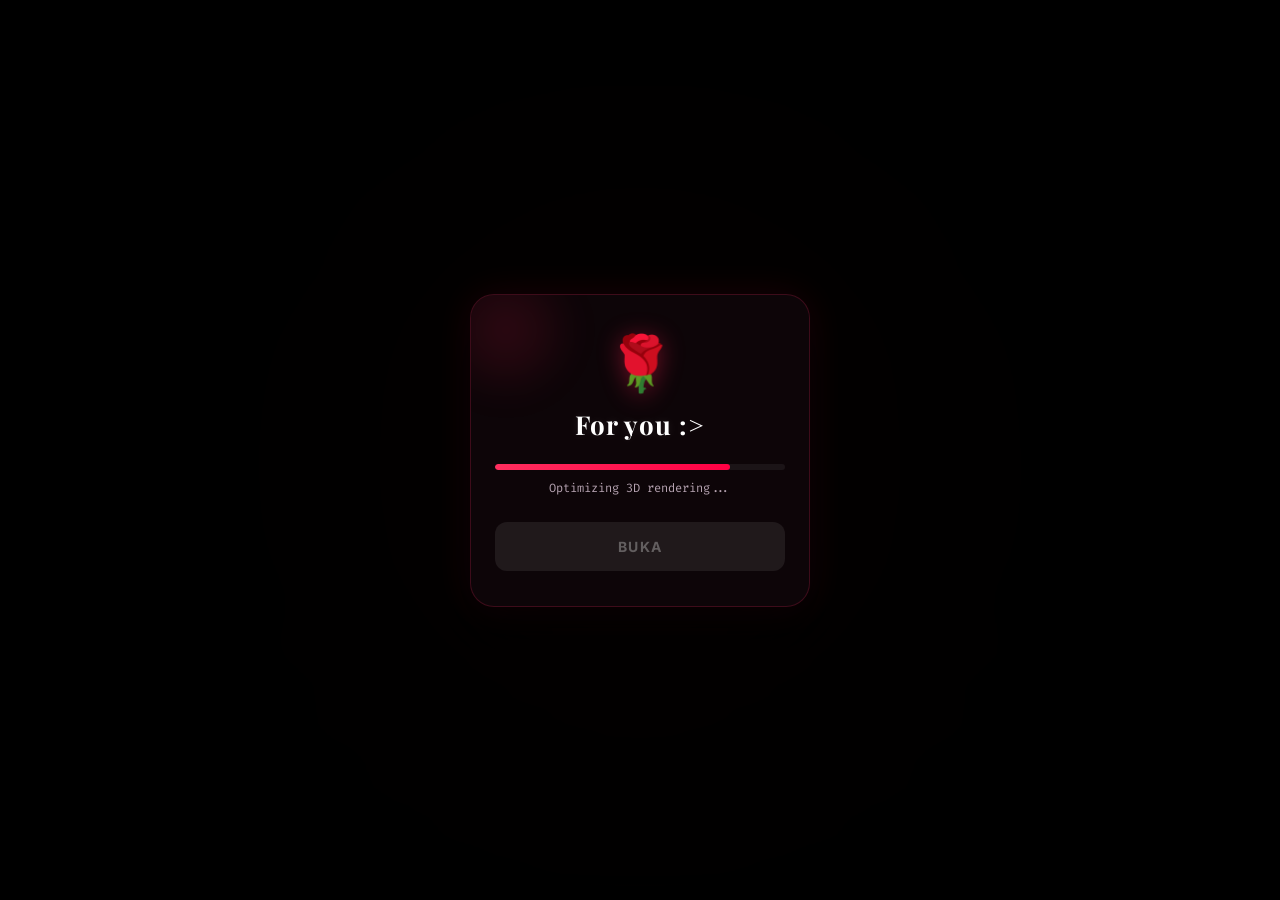
<file: index.html>
<!DOCTYPE html>
<html lang="en">

<head>
    <meta charset="UTF-8">
    <meta name="viewport" content="width=device-width, initial-scale=1.0">
    <title>A simple gift :></title>
    <meta name="description" content="A single div transforms into a beautiful blooming 3D rose.">
    <link rel="preconnect" href="https://fonts.googleapis.com">
    <link rel="preconnect" href="https://fonts.gstatic.com" crossorigin>
    <link
        href="https://fonts.googleapis.com/css2?family=Playfair+Display:ital,wght@0,400;0,700;1,400;1,700&family=Inter:wght@500;700&family=Fira+Code:wght@500&display=swap"
        rel="stylesheet">
    <link rel="stylesheet" href="rose.css">
</head>

<body>
    <div class="vignette"></div>


    <div class="spotlight"></div>
    <div class="ambient-light" id="ambientLight"></div>

    <div class="trigger-overlay" id="triggerOverlay">
        <div class="glass-card">
            <div class="card-glow"></div>
            <div class="rose-icon">🌹</div>
            <h2 class="title">For you :></h2>
            <div class="loading-bar-container">
                <div class="loading-bar" id="loadingBar"></div>
            </div>
            <p class="status-text" id="statusText">Ready to compile...</p>
            <button class="start-button" id="startButton" disabled>
                <span class="btn-text">Buka</span>
                <span class="btn-shine"></span>
            </button>
        </div>
    </div>

    <div class="scene">
        <div class="rose-wrapper" id="roseWrapper">
            <div class="stem-group">
                <div class="stem" id="stem">
                    <div class="stem-highlight"></div>
                </div>
                <div class="thorn thorn-1" id="thorn1"></div>
                <div class="thorn thorn-2" id="thorn2"></div>
                <div class="leaf leaf-left" id="leafLeft">
                    <div class="leaf-vein"></div>
                </div>
                <div class="leaf leaf-right" id="leafRight">
                    <div class="leaf-vein"></div>
                </div>
            </div>

            <div class="calyx" id="calyx"></div>

            <div class="rose-head" id="roseHead">
                <div class="rose-glow"></div>
                <div class="rose-glow-inner"></div>
            </div>
        </div>
    </div>

    <div class="end-text" id="endText">
        <p class="tagline" id="tagline">Untuk mu C:</p>
        <span class="rose-emoji">🌹</span>
        <div class="lanjut">
                <a class="teks" href="gift.html">Next</a>
            </div>
    </div>



    <div id="fallingPetals"></div>

    <script src="rose.js"></script>
</body>

</html>
</file>
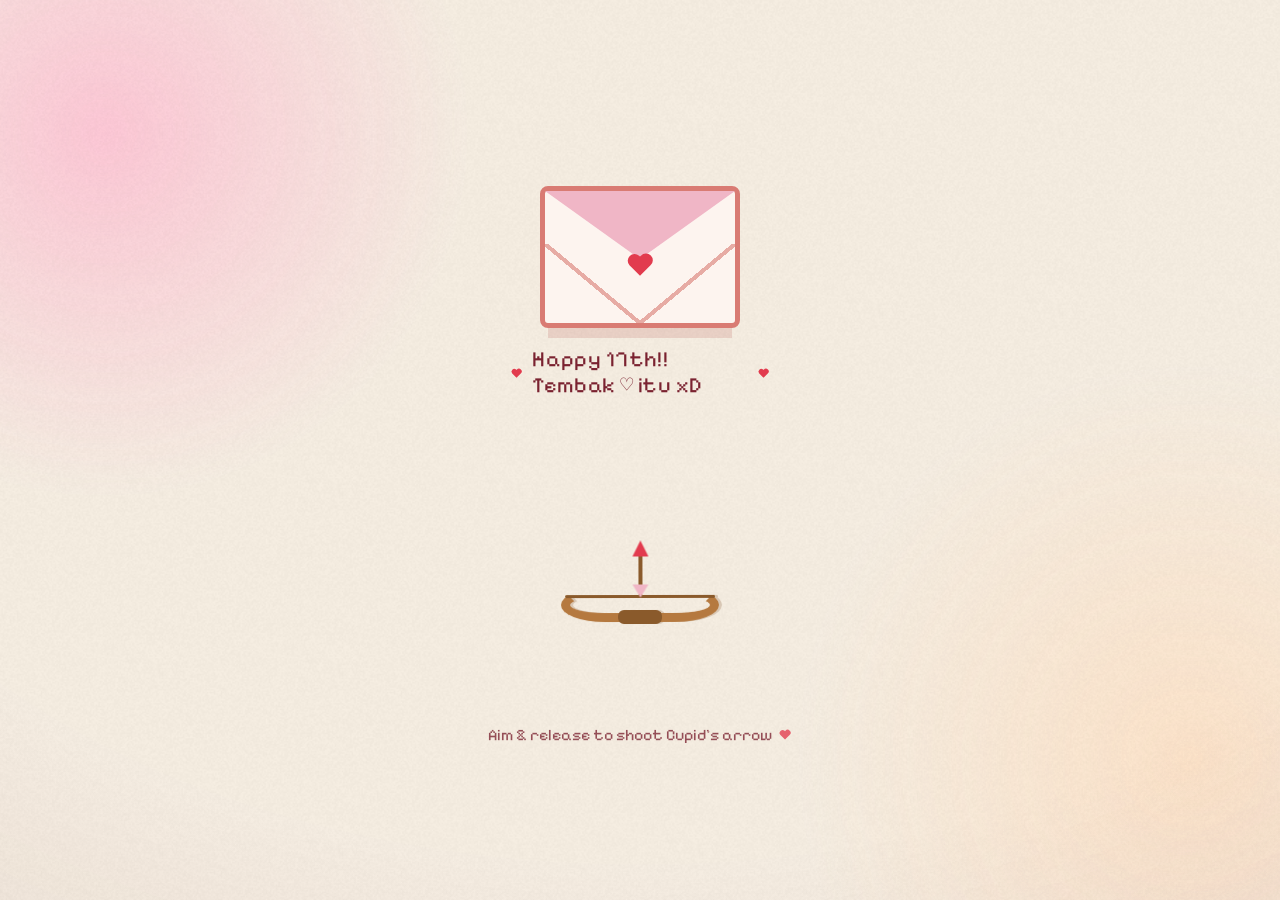
<file: cupid.html>
<!doctype html>
<html lang="en">
<head>
  <meta charset="UTF-8" />
  <meta name="viewport" content="width=device-width, initial-scale=1.0" />
  <title>Your Birthdayy</title>
  
  <!-- Gabungan Font -->
  <link rel="preconnect" href="https://fonts.googleapis.com" />
  <link rel="preconnect" href="https://fonts.gstatic.com" crossorigin />
  <link href="https://fonts.googleapis.com/css2?family=Press+Start+2P&family=Pixelify+Sans:wght@400;500;600;700&display=swap" rel="stylesheet" />
  
  <!-- Gabungan CSS -->
  <link rel="stylesheet" href="congrats.css">
  <link rel="stylesheet" href="BF.css" />
  
  
</head>
<body>

  <!-- BACKGROUND GLOBAL (Cukup 1 kali aja) -->
  <div class="fx" aria-hidden="true">
    <div class="fx__aurora"></div>
    <div class="fx__vignette"></div>
    <div class="fx__grain"></div>
  </div>
  <div class="rain" id="rain" aria-hidden="true"></div>
  <div class="confetti" id="confetti" aria-hidden="true"></div>

  
  <main class="scene" id="game-section">

    <!-- STATE 1: shoot Cupid's arrow at the letter to open it -->
    <div class="stage stage--aim" id="aimStage" tabindex="0" role="application"
         aria-label="Aim and shoot Cupid's arrow at the letter to open it. Press space to shoot.">

      <!-- floating target: the closed envelope -->
      <div class="target" id="target">
        <div class="envelope" aria-hidden="true">
          <span class="envelope__flap"></span>
          <span class="heart envelope__seal"></span>
        </div>
        <p class="target__label">
          <span class="heart heart--inline"></span>
                 Happy 17th!! Tembak ♡ itu xD
          <span class="heart heart--inline"></span>
        </p>
      </div>

      <!-- the flying arrow -->
      <div class="arrow" id="arrow" aria-hidden="true"></div>

      <!-- the bow -->
      <div class="archer" id="archer" aria-hidden="true">
        <div class="bow" id="bow"></div>
        <span class="nock" id="nock"></span>
      </div>

      <p class="hint" id="hint">
        <span id="hintText">Aim &amp; release to shoot Cupid&rsquo;s arrow</span>
        <span class="heart heart--inline"></span>
      </p>
    </div>

    <!-- STATE 2: opened "LOVE" window -->
    <section class="window" id="window" aria-hidden="true">
      <header class="titlebar">
        <span class="titlebar__name">LOVE</span>
        <span class="titlebar__btns">
          <button class="winbtn" type="button" aria-label="Minimize" tabindex="-1">&#95;</button>
          <button class="winbtn" type="button" aria-label="Maximize" tabindex="-1">&#9633;</button>
          <button class="winbtn winbtn--x" type="button" id="closeBtn" aria-label="Close letter">&#10005;</button>
        </span>
      </header>

      <div class="heartrow" aria-hidden="true">
        <span class="heart"></span><span class="hdot"></span>
        <span class="heart"></span><span class="hdot"></span>
        <span class="heart"></span>
      </div>

      
      <div class="content" id="content">
        <h1 class="title" id="title"><mark>Happy birthdayy!!</mark>, did i your BF? Best friend! :></h1>
        <canvas class="cat" id="cat" width="16" height="16" aria-label="A little cat holding a heart" role="img"></canvas>
        
        <div class="buttons" id="buttons">
          <button class="btn btn--yes" type="button" id="yesBtn">YA</button>
          <button class="btn btn--no"  type="button" id="noBtn">TIDAKK</button>
        </div>
        
      
        <p class="final" id="final" hidden>
            Kamu adalah orang yang hebat, Serius. Bagaimana bisa kamu melewati hal hal yang tidak bisa terpikirkan orang? Terus kamu ga nyerah lagi!! Aku salut banget asli:D
            Kamu adalah salah satu orang yang bisa bikin aku kagum bangett ishh!@#@> Ko bisa sihh 😵😫
            <span class="heart heart--inline"></span>
        </p>

        <button id="nextBtn" class="next-btn" hidden>Lanjut yuk?</button>

      </div>
    </section>
  </main>




  <!-- ========================================== -->
  <!-- BAGIAN 2: CONGRATS PAGE (Awalnya ngumpet)  -->
  <!-- ========================================== -->
  <main class="congrats-page" id="congrats-section" style="display: none;">
    <div class="container-back">
    <a href="#" id="back-btn" class="back-btn">Back</a>
    </div>
    <div>
     <h1 class="congrats-title">
            <span>♥ ♥ ♥</span>
            <mark class="m2">OMG</mark> THIS IS YOU??
        </h1>

       <section class="photo-card">

    <img src="img/foto.webp" alt="My Bestfriend">

</section>

        <h1 class="pretty">

            SOO PRETTYY x,x

        </h1>
        <div class="love-message">
    <img src="img/loveText.png" alt="birthday-message">
</div>



    <div class="draggable-envelope-container">
    <div class="paper" id="paper">
        <div class="handle" id="handle">
            <svg width="24" height="24" viewBox="0 0 24 24" fill="none" stroke="#d97b73" stroke-width="3" stroke-linecap="round" stroke-linejoin="round">
                <path d="M18 15l-6-6-6 6"/>
            </svg>
        </div>

        <div class="paper-content" id="paper-content">
          <p>Aku benar benar lupa, bahwa kita hanya temenan.. Maka dari itu, aku memaafkan dirimu. Aku kecewa terhadap hal yang memang seharusnya tidak harus selalu didapat oleh seorang teman. Ya! sebuah perhatian dan pengertian yang dalam :> Karena            
          </p>
          <p> --3 September`26 </p>
          <p>
              ㅤ
            </p>
            <p>
                Sebelumnya.. Maafkan jika selama ini perlakuan diriku baik secara fisik, perkataan, ide, ajakan dan karakter kepadamu mengingatkan ke trauma mu itu, mungkin termasuk teks ini? meskipun sedikit, hal yang kecil-kecil pun. Maafkan ya, itu emang bener bener kesalahan ku yang tidak bisa memahami ketakutan seorang perempuan, karena jujur setiap langkah yang aku ambil itu selalu diambil dari keputusan yang paling jauh dari hal itu. Aku juga benci terhadap hal itu, sebagai laki laki juga aku bingung kenapa banyak laki laki seperti itu. Juga, jika kamu cape mendengarkanku terus-menerus tentang keluhan hidupku yang terlalu di dramatis dramatiskan ini, keluhan yang mungkin menurut kamu bukan sebuah keluhan? Sekali lagi, maaf ya.. itu terjadi karena kamu adalah temanku yang salah satunya bisa jadi tempat ternyaman untuk keluarnya keluhan yang mengangguku, bahkan aku tidak mau mengeluhkanya ke Kaka ku. Temanku ini, Sela. Adalah tempat yang aku anggap pulang, jadi wajarkan ya xixixixixixi :D
            </p>
            <p>
              ㅤ
            </p>
            <p>
                Teks ini ditulis 29juni, jauh banget ya? Wkwkwk lagian aku kepikiran mulu soal hari ini.
29juni, tepat saat prototipe web ini baru mulai dibuat.
Tahukah temanku, kamu salah satunya orang yang membuatku berani membuka diri kepada seseorang :D ini adalah teks yang selalu ingin ku ceritakan kepadamu tapi.. dimulai dari diriku yang malu untuk menceritakan hal ini, lalu aku takut diriku yang semakin tidak tenang karena merasa malu setelah menceritakanya karena merasa tidak pantas dikeluhkan. Hehe :>
            </p>
            <p>
              ㅤ
            </p>
            <p>
                Temanku, Sela. Ini adalah diriku, isi hati ku yang sekarang tidak ku tutupi karena aku percaya padamu, jujur sepertinya aku selalu berbohong kepada orang karena takut direndahkan. Meskipun aku selalu membantah bahwa jangan dipikirkan, tapi jika pikiran tetap memikirkan apa gunanya aku membatah itu?.
Bahkan aku selalu mengecilkan musikku dekat orang bahkan kakak ku, itu terjadi otomatis. Mungkin karena diriku suka di judge selera musiknya, ataupun selera lainnya juga itu yang membuat diriku selalu ikut ke standar orang, standar musik orang, standar berbahasa orang, standar pemikiran orang yang semua itu jelas tidak bisa membebaskan diriku untuk menjadi diri sendiri alias pura pura, Sel. Tapi lihat karena temanku ini, dengannya aku menyadari bahwa menulis teks ini dan membiarkan kamu membacanya di hari ulang tahunnya adalah keinginan diriku yang asli, tidak berbohong, tidak menutupi demi terlihat menarik untuk terus bersama..
            </p>
            <p>
                Terimakasih. Karena kamu sel, aku jadi suka mikir lagi kenapa selalu mementingkan perasaan orang lain dibanding diriku sendiri.
Jujur aku gtau, aku bingung kenapa aku selalu mementingkan orang lain dibanding diriku? 
Bahkan Sepajang tulisan ini aku menangis ;v, mungkin karena akhirnya aku bisa mengeluarkan apa yang selalu tidak bisa dikeluarkan?
              </p>

<p>
Ngomong ngomong soal nangis.., Ketika aku melihatmu menangis, sedih, ataupun cape, aku selalu ingin menemanimu, ada di sisimu, melepaskan emosimu kepadaku... Tapi aku tidak bisa melakukan itu, aku malu dan aku tidak berani.. aku cuman berharap dirimu datang kesini kepada temanmu ini sehingga aku benar benar bisa terbuka denganmu untuk membuatmu lebih baik :> (i wishh hahaha ;'v)
            </p>
           <p>
              ㅤ
            </p>
            <p>
                Aku selalu menunggu, eee intinya nunggu orang peka tiba tiba hehehe. Tenang saja, itu hanya kekecewaan kecil, lagipula aku sendiri yang terlalu menunggu maksudnya terlalu anuann, misal ketika aku sama sekali tidak meminta kita untuk ngobrol malam, tetapi aku tetap menunggu notif dari anda yang berharap akan tiba tiba mau mengobrol denganku pada malam itu. Itu sangat konyol yakan? Gapapa itu bukan salahmu kok, tidak usah dipikirkan awkwakwdw.. 
            </p>

            <p>
                Termasuk kata ganti orang kesatu dan kedua ini, kamu pasti menyadarinya kan? Iyaa, kata gantinya menjadi "aku" dan "kamu". Aku memang selalu memakai "saya"  karena cukup membuat hatiku tenang dan tidak risih kepada diriku sendiri, namun kamu adalah orang pertama di hidupku yang memakai kata ganti itu juga. Rasanya senang banget, terharu apalagi itu adalah teman yang ku sukai, lebih dari suka deh... Yang ku cintai, yang bisa bikin aku khawatir.
Aku akan selalu mendoakanmu sela, semua itu karena kamu sahabatku sel ;v
            </p>
            <p>
              ㅤ
            </p>
            <p>
                Aku berharap kamu tidak akan bosan kepadaku.
            </p>

            <p>
                Ini adalah caraku mencintai seseorang, aku gamau di "rantai" oleh standar orang seperti seharus ini, seharusmya itu, aku ingin menjadi diriku sendiri. Termasuk memberikan teks ini di hari ulang tahunmu, aku tau semua perkataan ini keluar dari "perayaan" ulang tahunmu, maaf ya..
Terimakasi sudah tetap seperti ini, dan kedepannya. Maksudnya tidak ikut standar aneh yang menyebabkan konflik. Waktu itu temanku ini berhasil membuatku nangis dengan jawabannya, Berjam jam aku terlalu memikirkan jauh takut penolakan terjadi diluar keinginan kita, terbantahkan hanya dalam beberapa detik. Membuatku sadar, kenapa aku terlalu takut pada umurku sekarang? Terimakasih ya, Sel.
            </p>
            <p>
              ㅤ
            </p>
            <p>
                Karena temanku ini, Sela. Aku mulai bisa menyadari kelebihan diriku dan kelebihan keadaanku. Tak hanya itu, dia bisa membuatku sadar bahwa jalan hidup tidak harus dibuat satu garis lurus. Belokan kecil memang wajar.
Dan masih banyak hal yang membuka mataku bahwa aku tidak seburuk itu. Aku sendiri benci jadi orang biasa saja baik dalam skill atau kekayaan, aku gabakal terima mentok disana sel, aku pengen build masa depan saya juga agar bisa membawamu, keluar dari hal yang selama ini menekanmu? aku benar benar ingin. Aku harus.
Kamu membuatku lebih bersyukur dengan kehidupanku sekarang, aku rasa kamu menampar via alam bawah sadarku bahwa `Bersyukurlah` Mungkin kamu tidak menyadari bagaimana kamu bisa membuatku bersyukur, tapi yang pasti rasa syukur ini muncul karena adanya dirimu.
Terimakasi :'>
            </p>
            <p>
              ㅤ
            </p>
            <p>
                Sela, tahukah kamu? Kamu adalah orang dan alasan terbesar aku memikirkan jauhh kedepan, sampai sampai namamu selalu ada di setiap keputusanku, aku benar benar memikirkanmu dimanapun, kapanpun. Untuk saat ini, aku masih ada di umur 16 tahun, umur yang terlalu muda untuk memikirkan semua tentang itu. Namun disisi lain itu membuatku lebih siap menghadapi masa mendatang.
            </p>

            <p>
                Aku.. ingin bertanya kepadamu lagi soal.. anuan, Kamu akan tetap menungguku kan?
Kamu akan memaksa bersamaku kepada orang tuamu kan?
Ya kan? :>

Tenang saja, aku bertanya seperti ini bukan buat tameng kaya "kalo aku tak punya apapun, kamu harus bersamaku apapun alasannya", aku lagi berusaha keras ko buat bisa hidup lebih dari layak.
            <p> Mungkin setelah lulus sekolah, jika aku tidak cepat cepat mapan karena keadaan lain.. jika rasa sabarmu masih memungkinkan, aku.. ingin kamu menunggu ku, apakah bisa?</p>

Aduhhh malah kesana lagiii, aku usahakan itu yang terakhirr, gabakal lagi kok :> aku ga pesimis ko engga..
            </p>
            <p>Aku kaget aja, ada juga ya yang suka mikir jauh kedepan.. aku kira saat aku mulai menyukaimu, hanya aku yang berfikir terlalu jauh hehe ternyata dirimu juga sama awkwkwakkwk. hmm iya bener sih Sel, alasan kamu gabakal ninggalin tuh karena udah klop aja.</p>
            <p>
              ㅤ
            </p>
            <p> Kamu membuatku percaya bahwa tidak semua cewek yang aku temui niatnya hanya singgah sebentar.
            </p>
            <p> 
                Terimakasih Sela! Selama ini kamu tidak fell out love kepadaku, tidak cape dengan tingkah laku ku yang aneh. Namun jika ternyata kamu cape dengan tingkah laku ku, kamu boleh omongin itu dan jangan pikirkan perasaanku! bicara saja :p
            </p>

            <p>
                Sampai sini, akhirnya aku lumayan reda wkwkwkwk. Waah ternyata kamu masih membacanya sampai sini? Makasih bangett ya, temanku ini emang baikk bangett :>
kalo kamu jadi ngerasa marah atau risih saat membaca ini di hari ulang tahunmu.... Maafkan ya, nanti kamu kasi tau aja kalo jangan kaya gini lagi, aku cuman mau bilang maaf jika aku menghancurkan hari ulang tahunmu ini dengan semua curhatanku tadi. Kalo begitu aku gabakal ngulangin ini lagi kok. Happy birthday my bestfriend, sahabat perempuanku, selamat 17tahun!! Sela Nur Fitri, ElaNurFitri, Ameliamikaela, Mika! \(^Д^)/
            </p>
            <br><br>
            <a href="ucapan.html" class="next-btn" id="next-btn">Next!</a>
        </div>       
    </div>
</div>
</div>
        </section>
  </main>


  <!-- ========================================== -->
  <!-- GABUNGAN JAVASCRIPT DI BAWAH               -->
  <!-- ========================================== -->
  <script type="module" src="BF.js"></script>
  <script src="congrats.js"></script>
<script>
    
    const nextButton = document.getElementById("nextBtn");
    const gameSection = document.getElementById("game-section");
    const congratsSection = document.getElementById("congrats-section");
    const backToGameBtn = document.getElementById("back-btn");

    
    if (nextButton) {
        
        nextButton.addEventListener("click", () => {
            
            gameSection.style.display = "none";
            
            congratsSection.style.display = "block"; 
            
           
            window.scrollTo(0, 0);
        });
    }

  

    if (backToGameBtn) {
        backToGameBtn.addEventListener('click', function(event) {
            event.preventDefault(); 
            
            window.location.reload(); 
        });
    }
</script>
</body>
</html>
</file>
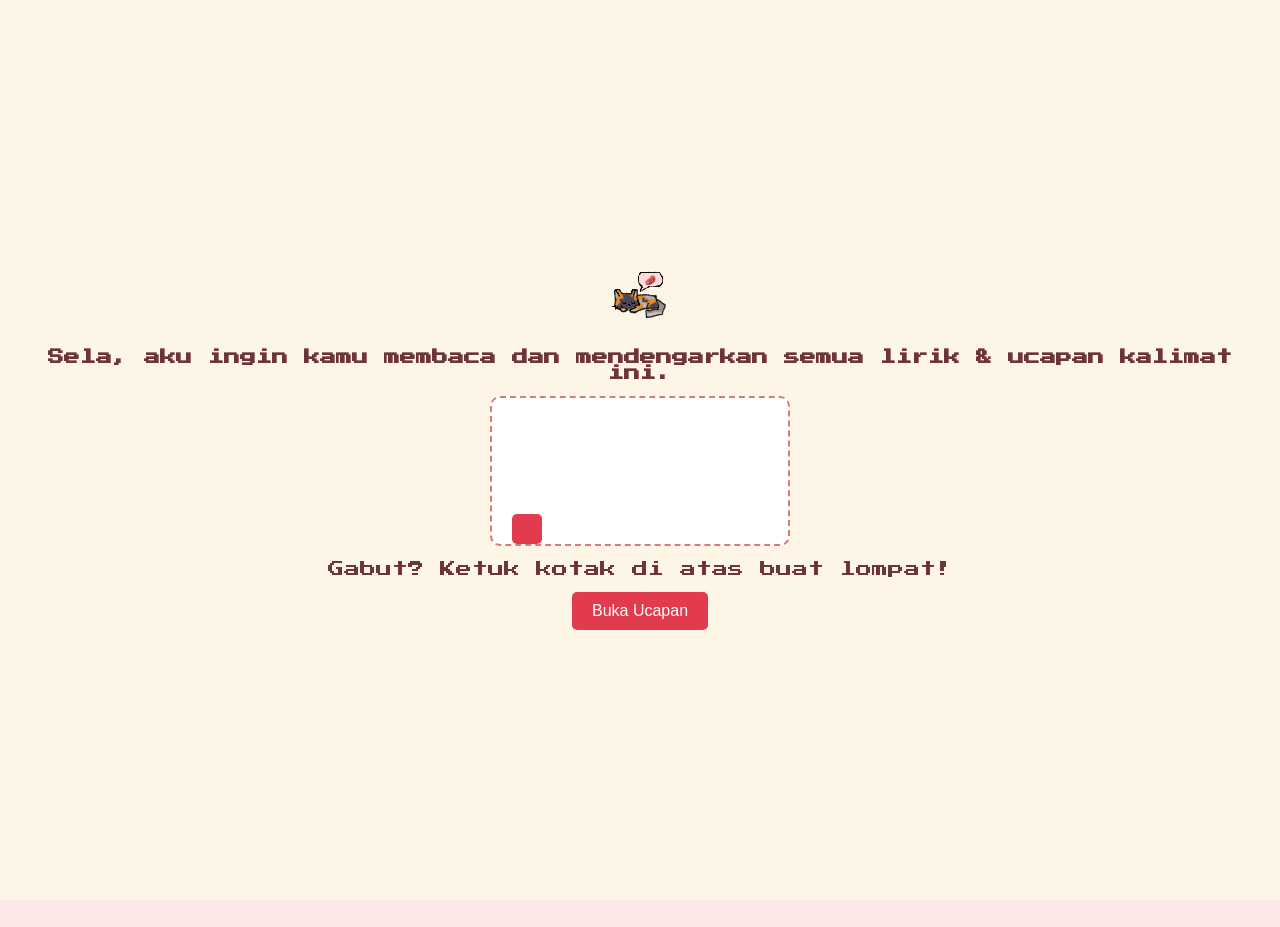
<file: ucapan.html>
<!DOCTYPE html>
<html lang="id">
<head>
  <meta charset="UTF-8">
  <meta name="viewport" content="width=device-width, initial-scale=1.0">
  <title>A hope..</title>
  <link rel="stylesheet" href="ucapan.css">
  <link rel="preconnect" href="https://fonts.googleapis.com">
  <link rel="preconnect" href="https://fonts.gstatic.com" crossorigin>
  <link href="https://fonts.googleapis.com/css2?family=Press+Start+2P&family=VT323&display=swap" rel="stylesheet">
</head>
<body>

<!-- OVERLAY LOADING SCREEN -->
<div id="loading-screen">
  <div class="loading-content">
    <div class="cat-anim">
      <img src="img/wolf-sleep.png">
    </div> 
    
    <h4 id="loading-text">Sela, aku ingin kamu membaca dan mendengarkan semua lirik & ucapan kalimat ini.</h4>
    <p id="loading-status">Tunggu bentar ya, lagi nyiapin lagunya... </p>

    <div id="game-box" onclick="jump()">
      <div id="player"></div>
      <div id="obstacle"></div>
    </div>
    <p class="game-hint">Gabut? Ketuk kotak di atas buat lompat!</p>

    <button id="btn-mulai">Buka Ucapan</button>
  </div>
</div>

  <!-- Background Animasi Love -->
   <div class="confetti" id="confetti" aria-hidden="true"></div>
  <div class="floating-bg">
    <div class="heart">&#10084;</div>
    <div class="heart">&#10084;</div>
    <div class="heart">&#10084;</div>
    <div class="heart">&#10084;</div>
    <div class="heart">&#10084;</div>
  </div>

  <div class="top-container">
    <a href="cupid.html" class="back-btn">Back</a>
    <h1 class="main-title">This sentence is<br>relate for us</h1>
    <p class="subtitle">or maybe just for me xDD</p>
  </div>

  <div class="carousel-wrapper" id="carousel-wrapper">
    <div class="carousel-track" id="track"></div>
  </div>

  <div class="lyrics-container">
    <p class="lyrics-text" id="lyrics-text">Loading...</p>
  </div>

  <div class="controls">
    <button class="ctrl-btn nav-btn" id="prev-btn" aria-label="Previous">
      <svg viewBox="0 0 24 24"><path d="M6 6h2v12H6zm3.5 6l8.5 6V6z"/></svg>
    </button>
    
    <button class="ctrl-btn play-btn" id="play-btn" aria-label="Play/Pause">
      <svg id="play-icon" viewBox="0 0 24 24"><path d="M8 5v14l11-7z"/></svg>
    </button>
    
    <button class="ctrl-btn nav-btn" id="next-btn" aria-label="Next">
      <svg viewBox="0 0 24 24"><path d="M6 18l8.5-6L6 6v12zM16 6v12h2V6h-2z"/></svg>
    </button>
  </div>

  <!-- Atribut preload="auto" biar audio langsung didownload pas web dibuka -->
  <audio id="audio-player" preload="auto"></audio>

  
<!-- ======================= MINECRAFT BOOK WIDGET ======================= -->
<div id="mc-book-widget">

  <!-- Closed Cover / Trigger -->
  <div id="mc-book-cover" class="mc-book-cover">
    <div class="mc-cover-inner">
      <span class="mc-cover-title">Ini aku, Akhdan.</span>
      <span class="mc-cover-sub">click to open</span>
    </div>
  </div>

  <!-- Open Book GUI -->
  <div id="mc-book-gui" class="mc-book-gui mc-hidden">
    <div class="mc-page-outer">
      <div class="mc-page-inner">

        <!-- Red stitches on left binding -->
        <div class="mc-stitches">
          <span class="mc-stitch"></span>
          <span class="mc-stitch"></span>
          <span class="mc-stitch"></span>
          <span class="mc-stitch"></span>
          <span class="mc-stitch"></span>
        </div>

        <div class="mc-page-content">
          <div class="mc-page-header">
            <span id="mc-page-indicator">Page 1 of 1</span>
          </div>

          <div id="mc-page-text" class="mc-page-text"></div>

          <div class="mc-page-footer">
            <button id="mc-prev-btn" class="mc-arrow-btn" aria-label="Previous page">&#9664;</button>
            <button id="mc-next-btn" class="mc-arrow-btn" aria-label="Next page">&#9654;</button>
          </div>
        </div>

      </div>
    </div>
  </div>

  <div id="music-player">
  <!-- UI Music Player lo di sini -->
</div>

<!-- Virtual Pet Container -->
<div id="wolf-container">
  <!-- Speech Bubble -->
  <div id="speech-bubble" class="pixel-bubble"></div>
  
  <!-- Wolf Image -->
  <img id="wolf-img" src="img/wolf-idle.png" alt="Minecraft Savanna Wolf">
</div>

</div>


  <script src="ucapan.js"></script>

  <script>
document.addEventListener('DOMContentLoaded', () => {
  const container = document.getElementById('wolf-container');
  const wolfImg = document.getElementById('wolf-img');
  const speechBubble = document.getElementById('speech-bubble');
  const barkAudio = new Audio('lagu/wolf-bark.mp3');

  // State Machine Constants
  const STATES = { IDLE: 'IDLE', SLEEPING: 'SLEEPING', PATTED: 'PATTED' };
  let currentState = STATES.IDLE;

  // Timers & Intervals
  let idleTimer;
  let barkTimer;
  let zzzInterval;
  let tailAnimationInterval;
  let patTimeout;
  
  // Flags
  let hasInteracted = false;
  let initialTooltipShown = false;

  // Animation Sequence (0 -> 1 -> 2 -> 1 -> loop)
  const patSequence = ['img/pat-1.png', 'img/pat-2.png', 'img/pat-3.png', 'img/pat-2.png'];

  // Utility: Random Integer Generator
  const getRandomInt = (min, max) => Math.floor(Math.random() * (max - min + 1)) + min;

  // UI: Tampilkan Teks di Bubble
  const showBubble = (text, duration) => {
    speechBubble.innerText = text;
    speechBubble.classList.add('show');
    
    if (duration > 0) {
      setTimeout(() => {
        speechBubble.classList.remove('show');
      }, duration);
    }
  };

  // UI: Spawn Zzz
  const spawnParticle = (type) => {
    const particle = document.createElement('div');
    particle.className = 'particle';
    particle.innerText = type === 'zzz' ? 'Zzz' : '❤️';
    
    const offsetX = getRandomInt(-20, 20);
    const offsetY = type === 'zzz' ? getRandomInt(-10, 10) : getRandomInt(-20, 0);
    
    particle.style.left = `calc(50% + ${offsetX}px)`;
    particle.style.top = `${offsetY}px`;
    
    container.appendChild(particle);
    setTimeout(() => particle.remove(), 2000);
  };

  const resetIdleTimer = () => {
    clearTimeout(idleTimer);
    const sleepDelay = getRandomInt(64000, 130000); 
    idleTimer = setTimeout(fallAsleep, sleepDelay);
  };

  const fallAsleep = () => {
    if (currentState === STATES.PATTED) return; 
    currentState = STATES.SLEEPING;
    wolfImg.src = 'img/wolf-sleep.png';
    wolfImg.classList.remove('skala-kecil')
    zzzInterval = setInterval(() => spawnParticle('zzz'), 1200);
  };

  const wakeUp = () => {
    currentState = STATES.IDLE;
    wolfImg.src = 'img/wolf-idle.png';
    wolfImg.classList.add('skala-kecil');
    clearInterval(zzzInterval);
    resetIdleTimer();
  };

  const patWolf = () => {
    currentState = STATES.PATTED;
    
    // Clear segala sesuatu dari state sebelumnya
    clearInterval(zzzInterval);
    clearTimeout(patTimeout);
    clearInterval(tailAnimationInterval);

    // 1. Cabut class kecil
    wolfImg.classList.remove('skala-kecil');
    // 2. LANGSUNG ganti src ke frame pertama (pat-1.png) detik itu juga biar ga meledak
    wolfImg.src = patSequence[0]; 

  
    for (let i = 0; i < 3; i++) {
      setTimeout(() => spawnParticle('heart'), i * 200);
    }

    // 3. Loop animasi ekor (Mulai dari frame ke-2 alias index 1)
    let frame = 1; 
    tailAnimationInterval = setInterval(() => {
      wolfImg.src = patSequence[frame % patSequence.length];
      frame++;
    }, 150);

    // Selesai dielus setelah 2 detik
    patTimeout = setTimeout(() => {
      clearInterval(tailAnimationInterval);
      if (currentState !== STATES.SLEEPING) {
        currentState = STATES.IDLE;
        wolfImg.src = 'img/wolf-idle.png';
        wolfImg.classList.add('skala-kecil'); // Balik kecil lagi
      }
      resetIdleTimer();
    }, 2000);
  };

  const scheduleNextBark = () => {
    clearTimeout(barkTimer);
    const barkDelay = getRandomInt(60000, 180000);
    
    barkTimer = setTimeout(() => {
      if (currentState !== STATES.SLEEPING && hasInteracted) {
        barkAudio.play().catch(e => console.warn("Bark error: ", e));
        const text = Math.random() < 0.5 ? "Sela!" : "Akhdan!";
        showBubble(text, 2500);
      }
      scheduleNextBark(); 
    }, barkDelay);
  };

  // --- INTERACTION LOGIC ---
  container.addEventListener('click', () => {
    
    // Trik Buka Izin Audio (Silent Play)
    if (!hasInteracted) {
      hasInteracted = true;
      barkAudio.volume = 0; // Mute
      barkAudio.play().then(() => {
        barkAudio.pause();
        barkAudio.currentTime = 0;
        barkAudio.volume = 1; // Unmute untuk nanti
      }).catch(e => console.log("Tunggu interaksi"));
      
      // Hilangkan tooltip awal
      if (initialTooltipShown) {
        speechBubble.classList.remove('show');
      }
    }

    if (currentState === STATES.SLEEPING) {
      wakeUp();
    } else {
      patWolf();
    }
  });

  // --- INITIALIZATION ---
  const init = () => {
    wolfImg.classList.add('skala-kecil');

    setTimeout(() => {
      if (!hasInteracted) {
        initialTooltipShown = true;
        showBubble("Tap to pat!", 0); 
      }
    }, 3000);

    resetIdleTimer();
    scheduleNextBark();
  };

  init();
});
</script>
  </body>
  </html>
</file>
<file: rose.css>
*,
*::before,
*::after {
    margin: 0;
    padding: 0;
    box-sizing: border-box;
}

html,
body {
    width: 100%;
    height: 100%;
    overflow: hidden;
    font-family: 'Inter', sans-serif;
}

body {
    background: #020002;
    background: radial-gradient(ellipse at 50% 75%, #120105 0%, #050002 55%, #000 100%);
    display: flex;
    align-items: center;
    justify-content: center;
}

.vignette {
    position: fixed;
    inset: 0;
    background: radial-gradient(ellipse at center, transparent 35%, rgba(0, 0, 0, 0.9) 100%);
    z-index: 100;
    pointer-events: none;
}

.spotlight {
    position: fixed;
    top: 35%;
    left: 50%;
    transform: translate(-50%, -50%);
    width: 85vw;
    height: 85vh;
    background: radial-gradient(circle, rgba(255, 30, 80, 0.06) 0%, transparent 70%);
    filter: blur(50px);
    pointer-events: none;
    z-index: 1;
}


.trigger-overlay {
    position: fixed;
    inset: 0;
    display: flex;
    align-items: center;
    justify-content: center;
    background: rgba(0, 0, 0, 0.85);
    backdrop-filter: blur(15px);
    -webkit-backdrop-filter: blur(15px);
    z-index: 200;
    opacity: 1;
    transition: opacity 0.8s cubic-bezier(0.25, 1, 0.5, 1), visibility 0.8s;
    visibility: visible;
}

.trigger-overlay.fade-out {
    opacity: 0;
    visibility: hidden;
    pointer-events: none;
}

.glass-card {
    position: relative;
    width: min(85vw, 340px);
    background: rgba(22, 10, 15, 0.55);
    border: 1px solid rgba(255, 40, 100, 0.2);
    border-radius: 24px;
    padding: 35px 24px;
    display: flex;
    flex-direction: column;
    align-items: center;
    text-align: center;
    box-shadow:
        0 25px 60px rgba(0, 0, 0, 0.6),
        0 0 40px rgba(255, 30, 80, 0.1);
    transform: scale(1);
    transition: transform 0.6s cubic-bezier(0.34, 1.56, 0.64, 1);
    overflow: hidden;
}

.trigger-overlay.fade-out .glass-card {
    transform: scale(0.85);
}

.card-glow {
    position: absolute;
    width: 150px;
    height: 150px;
    border-radius: 50%;
    background: radial-gradient(circle, rgba(255, 30, 80, 0.15) 0%, transparent 70%);
    top: -40px;
    left: -40px;
    filter: blur(15px);
    pointer-events: none;
}

.rose-icon {
    font-size: 54px;
    margin-bottom: 12px;
    filter: drop-shadow(0 4px 12px rgba(255, 30, 80, 0.4));
    animation: pulseIcon 2s ease-in-out infinite;
}

@keyframes pulseIcon {

    0%,
    100% {
        transform: scale(1);
    }

    50% {
        transform: scale(1.08);
    }
}

.glass-card .title {
    color: #fff;
    font-family: 'Playfair Display', serif;
    font-size: 26px;
    font-weight: 700;
    letter-spacing: 1px;
    margin-bottom: 22px;
    text-shadow: 0 0 10px rgba(255, 255, 255, 0.1);
}

.loading-bar-container {
    width: 100%;
    height: 6px;
    background: rgba(255, 255, 255, 0.06);
    border-radius: 3px;
    overflow: hidden;
    margin-bottom: 10px;
}

.loading-bar {
    width: 0%;
    height: 100%;
    background: linear-gradient(to right, #ff2e5e, #ff0044);
    border-radius: 3px;
    transition: width 0.1s linear;
}

.status-text {
    font-size: 12px;
    color: #b5a2b0;
    font-family: 'Fira Code', monospace;
    margin-bottom: 26px;
}

.start-button {
    position: relative;
    width: 100%;
    padding: 16px;
    background: linear-gradient(135deg, #ff2e5e 0%, #ff0044 100%);
    border: none;
    border-radius: 12px;
    color: #fff;
    font-family: 'Inter', sans-serif;
    font-weight: 700;
    font-size: 14px;
    letter-spacing: 1.5px;
    text-transform: uppercase;
    cursor: pointer;
    overflow: hidden;
    transition: transform 0.2s, box-shadow 0.2s, opacity 0.3s;
    box-shadow: 0 5px 20px rgba(255, 0, 68, 0.3);
}

.start-button:disabled {
    background: rgba(255, 255, 255, 0.08);
    color: rgba(255, 255, 255, 0.3);
    cursor: not-allowed;
    box-shadow: none;
    transform: none !important;
}

.start-button:not(:disabled):hover {
    transform: translateY(-2px);
    box-shadow:
        0 8px 25px rgba(255, 0, 68, 0.5),
        0 0 15px rgba(255, 50, 90, 0.3);
}

.start-button:active {
    transform: translateY(1px);
}

.btn-shine {
    position: absolute;
    top: 0;
    left: -100%;
    width: 50%;
    height: 100%;
    background: linear-gradient(to right, transparent, rgba(255, 255, 255, 0.2), transparent);
    transform: skewX(-25deg);
}

.start-button:not(:disabled):hover .btn-shine {
    animation: shine 1.2s ease-in-out infinite;
}

@keyframes shine {
    100% {
        left: 150%;
    }
}

.ambient-light {
    position: fixed;
    width: 500px;
    height: 500px;
    border-radius: 50%;
    background: radial-gradient(circle, rgba(255, 30, 60, 0.10) 0%, rgba(255, 20, 50, 0.04) 40%, transparent 65%);
    top: 32%;
    left: 50%;
    transform: translate(-50%, -50%);
    z-index: 5;
    pointer-events: none;
    opacity: 0;
    transition: opacity 3s ease;
}

.ambient-light.visible {
    opacity: 1;
}



.scene {
    perspective: 1200px;
    perspective-origin: 50% 35%;
    width: 100%;
    height: 100%;
    display: flex;
    align-items: center;
    justify-content: center;
    padding-bottom: 6vh;
    z-index: 20;
    transform: scale(0.95);
}

.rose-wrapper {
    transform-style: preserve-3d;
    position: relative;
    width: 300px;
    height: 480px;
    transform: rotateX(-22deg) rotateY(0deg);
    will-change: transform;
}

.rose-wrapper.rotating {
    animation: rotateRose 28s linear infinite;
}

@keyframes rotateRose {
    from {
        transform: rotateX(-22deg) rotateY(0deg);
    }

    to {
        transform: rotateX(-22deg) rotateY(360deg);
    }
}


.stem-group {
    position: absolute;
    bottom: 0;
    left: 50%;
    transform: translateX(-50%);
    width: 10px;
    height: 250px;
    transform-style: preserve-3d;
}

.stem {
    position: absolute;
    bottom: 0;
    left: 0;
    width: 100%;
    height: 0%;
    background: linear-gradient(to top, #092e12 0%, #114c23 30%, #1a6f35 70%, #114c23 100%);
    border-radius: 5px;
    transition: height 2.2s cubic-bezier(0.22, 1, 0.36, 1);
    overflow: hidden;
    will-change: height;
}

.stem.grow {
    height: 100%;
}

.stem-highlight {
    position: absolute;
    top: 0;
    left: 1px;
    width: 2.5px;
    height: 100%;
    background: linear-gradient(to bottom, transparent, rgba(150, 255, 180, 0.15), transparent);
}

.thorn {
    position: absolute;
    width: 11px;
    height: 6px;
    opacity: 0;
    transition: opacity 0.5s ease 0.4s;
    z-index: 2;
}

.thorn::before {
    content: '';
    position: absolute;
    width: 100%;
    height: 100%;
    background: linear-gradient(135deg, #1a6f35, #092e12);
    clip-path: polygon(0% 85%, 100% 50%, 30% 0%);
}

.thorn-1 {
    right: -9px;
    bottom: 65%;
    transform: scaleX(-1);
}

.thorn-2 {
    left: -9px;
    bottom: 42%;
}

.stem.grow~.thorn {
    opacity: 0.75;
}

.leaf {
    position: absolute;
    width: 52px;
    height: 25px;
    opacity: 0;
    transition: opacity 0.6s ease, transform 1.1s cubic-bezier(0.34, 1.45, 0.64, 1);
    z-index: 2;
    will-change: transform, opacity;
}

.leaf::before {
    content: '';
    position: absolute;
    width: 100%;
    height: 100%;
    background: linear-gradient(160deg, #2a944e 0%, #1a6f35 40%, #092e12 100%);
    border-radius: 2px 65% 2px 65%;
}

.leaf-vein {
    position: absolute;
    width: 60%;
    height: 1px;
    background: rgba(150, 255, 180, 0.12);
    top: 48%;
    left: 20%;
    z-index: 1;
}

.leaf-left {
    left: -52px;
    bottom: 56%;
    transform-origin: right center;
    transform: rotate(35deg) scale(0);
}

.leaf-left::before {
    border-radius: 65% 2px 65% 2px;
}

.leaf-right {
    left: 10px;
    bottom: 38%;
    transform-origin: left center;
    transform: rotate(-35deg) scale(0);
}

.leaf-right::before {
    border-radius: 2px 65% 2px 65%;
}

.leaf.visible {
    opacity: 1;
}

.leaf-left.visible {
    transform: rotate(15deg) scale(1);
}

.leaf-right.visible {
    transform: rotate(-15deg) scale(1);
}


.calyx {
    position: absolute;
    bottom: 242px;
    left: 50%;
    transform: translateX(-50%);
    width: 0;
    height: 0;
    transform-style: preserve-3d;
    z-index: 1;
}

.sepal {
    position: absolute;
    bottom: -4px;
    left: 50%;
    width: 14px;
    height: 32px;
    transform-origin: 50% 100%;
    background: linear-gradient(to top, #092e12 0%, #15582b 40%, #299c4c 100%);
    border-radius: 50% 50% 10% 10% / 80% 80% 20% 20%;
    clip-path: polygon(10% 100%, 0% 30%, 50% 0%, 100% 30%, 90% 100%);
    opacity: 0;
    transform: translateX(-50%) rotateY(var(--sepal-angle, 0deg)) rotateX(60deg) scale(0.5);
    transition:
        transform 1.3s cubic-bezier(0.25, 1, 0.5, 1) var(--sepal-delay, 0s),
        opacity 0.5s ease var(--sepal-delay, 0s);
    will-change: transform, opacity;
}

.calyx.visible .sepal {
    opacity: 0.95;
    transform: translateX(-50%) rotateY(var(--sepal-angle, 0deg)) rotateX(var(--sepal-curl, 22deg)) scale(1);
}


.rose-head {
    position: absolute;
    bottom: 245px;
    left: 50%;
    transform: translateX(-50%);
    width: 0;
    height: 0;
    transform-style: preserve-3d;
    z-index: 10;
}

.rose-glow {
    position: absolute;
    width: 400px;
    height: 400px;
    border-radius: 50%;
    background: radial-gradient(circle, rgba(160, 5, 30, 0.18) 0%, rgba(100, 0, 20, 0.05) 45%, transparent 65%);
    top: 50%;
    left: 50%;
    transform: translate(-50%, -50%);
    opacity: 0;
    transition: opacity 3.5s ease;
    z-index: -1;
    pointer-events: none;
}

.rose-glow-inner {
    position: absolute;
    width: 200px;
    height: 200px;
    border-radius: 50%;
    background: radial-gradient(circle, rgba(180, 40, 60, 0.15) 0%, transparent 65%);
    top: 50%;
    left: 50%;
    transform: translate(-50%, -50%);
    opacity: 0;
    transition: opacity 2s ease 0.8s;
    z-index: -1;
    pointer-events: none;
}

.rose-head.blooming .rose-glow {
    opacity: 1;
}

.rose-head.blooming .rose-glow-inner {
    opacity: 1;
}


.petal {
    position: absolute;
    bottom: 0;
    left: 50%;
    transform-origin: 50% 100%;
    opacity: 0.002;
    will-change: transform, opacity;

    border-radius: 50% 50% 35% 35% / 45% 45% 55% 55%;

    transform:
        translateX(-50%) rotateY(var(--angle, 0deg)) translateZ(0px) rotateX(90deg) scale(0.1);

    transition:
        transform var(--bloom-dur, 2.4s) ease-in-out var(--delay, 0s),
        opacity 0.7s ease var(--delay, 0s);
}

.rose-head.blooming .petal {
    opacity: 1;
    transform:
        translateX(-50%) rotateY(var(--angle, 0deg)) translateZ(var(--tz, 0px)) rotateX(var(--curl, 30deg)) scale(var(--scale, 1));
}


.petal-bud {
    background: linear-gradient(to bottom, #3d0008 0%, #220003 40%, #100001 75%, #040000 100%);
}

.petal-core {
    background: linear-gradient(to bottom, #52000c 0%, #350005 40%, #1a0002 75%, #080000 100%);
}

.petal-inner {
    background: linear-gradient(to bottom, #6d0012 0%, #480008 40%, #250003 75%, #0c0000 100%);
}

.petal-mid-inner {
    background: linear-gradient(to bottom, #850018 0%, #5c000d 40%, #310004 75%, #120000 100%);
}

.petal-mid {
    background: linear-gradient(to bottom, #9a001d 0%, #6e0011 40%, #3b0005 75%, #160000 100%);
}

.petal-outer {
    background: linear-gradient(to bottom, #ad0022 0%, #7e0014 40%, #440007 75%, #1a0001 100%);
}

.petal-blush {
    background: linear-gradient(to bottom, #bf0028 0%, #8e0018 40%, #4e0008 75%, #1e0001 100%);
}


.falling-petal {
    position: fixed;
    width: var(--fp-w, 13px);
    height: var(--fp-h, 17px);
    background: radial-gradient(ellipse at 40% 30%, var(--fp-c1, #9a001d), var(--fp-c2, #3d0008) 75%);
    border-radius: 50% 50% 45% 55% / 60% 60% 40% 40%;
    opacity: 0;
    pointer-events: none;
    z-index: 50;
    animation: fallSway var(--f-dur, 7s) linear forwards;
    animation-delay: var(--f-delay, 0s);
    will-change: transform, opacity;
}

@keyframes fallSway {
    0% {
        opacity: 0;
        transform: translateX(0) translateY(0) rotate(0deg) rotateY(0deg) scale(1);
    }

    8% {
        opacity: 0.85;
    }

    25% {
        transform: translateX(var(--s1, 35px)) translateY(20vh) rotate(70deg) rotateY(40deg) scale(0.95);
    }

    50% {
        transform: translateX(var(--s2, -25px)) translateY(48vh) rotate(160deg) rotateY(90deg) scale(0.88);
    }

    75% {
        transform: translateX(var(--s3, 35px)) translateY(75vh) rotate(270deg) rotateY(150deg) scale(0.78);
        opacity: 0.55;
    }

    100% {
        opacity: 0;
        transform: translateX(var(--s4, 10px)) translateY(108vh) rotate(390deg) rotateY(210deg) scale(0.55);
    }
}


.end-text {
    position: fixed;
    bottom: 8%;
    left: 50%;
    transform: translateX(-50%);
    text-align: center;
    opacity: 0;
    transition: opacity 2s ease;
    z-index: 60;
}

.end-text.visible {
    opacity: 1;
}

.tagline {
    font-family: 'Playfair Display', serif;
    font-style: italic;
    font-size: clamp(18px, 5.5vw, 30px);
    color: rgba(255, 195, 215, 0.95);
    letter-spacing: 4px;
    text-transform: lowercase;
    text-shadow:
        0 0 25px rgba(255, 80, 130, 0.4),
        0 0 60px rgba(255, 50, 100, 0.15);
    margin-bottom: 8px;
}

.rose-emoji {
    font-size: 32px;
    display: block;
    animation: floatEmoji 3s ease-in-out infinite;
}

@keyframes floatEmoji {

    0%,
    100% {
        transform: translateY(0);
    }

    50% {
        transform: translateY(-8px);
    }
}


@media (max-width: 480px) {
    .rose-wrapper {
        transform: scale(0.82);
    }

    .tagline {
        letter-spacing: 2px;
    }
}

@media (max-height: 600px) {
    .rose-wrapper {
        transform: scale(0.68);
    }

    .end-text {
        bottom: 3%;
    }
}

.lanjut {

    margin-top: 18px;

    display: inline-flex;

    justify-content: center;
    align-items: center;

    border: 1px solid rgba(255, 51, 119, 0.25);

    padding: 8px 18px;

    border-radius: 20px;

    background: rgba(255, 51, 119, 0.12);

    cursor: pointer;

    transition: .25s;
}
.lanjut:hover {
    background: rgba(255, 51, 119, 0.22);
    transform: scale(1.05);
    box-shadow: 0 0 10px rgba(255, 51, 119, 0.2);
}
.teks {
    font-size: 0.8rem;
    font-weight: 600;
    color: white;
    letter-spacing: 0.5px;
    text-transform: uppercase;
    text-decoration: none;
}
</file>
<file: congrats.css>
/* =========================
        PAGE
========================= */

@font-face {
    font-family: 'pixel';
    src: url('font/deltarune.ttf');
}

@font-face {
    font-family: 'pixel2';
    src: url('font/determination.ttf');
}

@keyframes muncul {
  to {
    opacity: 1; 
    transform: translateX(0);
  }
}



:root {
  --red: #e23b4e;
  --heart-mask: url("data:image/svg+xml,%3Csvg xmlns='http://www.w3.org/2000/svg' viewBox='0 0 24 24'%3E%3Cpath d='M12 21.6 4.1 13.7a5.1 5.1 0 0 1 7.2-7.2l.7.7.7-.7a5.1 5.1 0 1 1 7.2 7.2z'/%3E%3C/svg%3E");
}

/* Shape dasar Love (SVG mask) */
.heart {
  display: inline-block;
  width: 14px;
  height: 14px;
  background: var(--red);
  -webkit-mask: var(--heart-mask) center/contain no-repeat;
          mask: var(--heart-mask) center/contain no-repeat;
}

/* Container & animasi drift background */
.confetti {
  position: fixed;
  inset: 0;
  pointer-events: none;
  z-index: 0; /* Sesuaikan z-index agar berada di belakang konten utama */
}

.confetti__layer {
  position: absolute;
  inset: 0;
  will-change: transform;
}

.confetti .heart {
  position: absolute;
  opacity: 0;
  animation: drift linear infinite;
}

@keyframes drift {
  0%   { opacity: 0; transform: translateY(10px) rotate(0deg) scale(.9); }
  10%  { opacity: .7; }
  90%  { opacity: .7; }
  100% { opacity: 0; transform: translateY(-26px) rotate(12deg) scale(1.05); }
}

.button {
    display: flex;
    justify-content: center; 
    align-items: center;
    width: 100%;
    margin-top: 20px; 
}

.container-back {
  display: flex;
  justify-content: center;
  align-items: center;
}

.back-btn {
      background-color: #d97b73;
      width: 60px;
      height: 20px;
      color: #ffffff;
      text-decoration: none;
      font-size: 0.9rem;
      padding: 8px 16px;
      border-radius: 12px;
      margin-bottom: 25px;
      box-shadow: 0 4px 0 #b55d55;
      transition: all 0.1s ease;
      display: flex;
      align-items: center;
      justify-content: center;
      font-family: pixel2;
    }

    .back-btn:active {
      transform: translateY(4px);
      box-shadow: 0 0 0 #b55d55;
    }

.congrats-page{

    width:min(90%,500px);

    margin:35px auto 60px;

    display:flex;

    flex-direction:column;

    align-items:center;

    position:relative;

}

.fx{ position:fixed; inset:0; z-index:0; pointer-events:none; overflow:hidden; }

.fx__aurora{ position:absolute; inset:-10%; }
.fx__aurora::before,
.fx__aurora::after{
  content:""; position:absolute; border-radius:50%;
  will-change:transform;
}
.fx__aurora::before{          /* warm pink bloom */
  width:65vmax; height:65vmax; left:-10%; top:-5%;
  background:radial-gradient(circle at 50% 50%, rgba(236, 174, 193, 0.85), rgba(255,193,212,0) 62%);
  animation:auroraA 19s ease-in-out infinite alternate;
}
.fx__aurora::after{           /* peach bloom */
  width:70vmax; height:70vmax; right:-20%; bottom:-20%;
  background:radial-gradient(circle at 50% 50%, rgba(212, 162, 153, 0.8), rgba(255,225,196,0) 62%);
  animation:auroraB 24s ease-in-out infinite alternate;
}
@keyframes auroraA{
  0%  { transform:translate(0,0) scale(1); }
  100%{ transform:translate(8vw,6vh) scale(1.18); }
}
@keyframes auroraB{
  0%  { transform:translate(0,0) scale(1.1); }
  100%{ transform:translate(-7vw,-5vh) scale(.92); }
}

.fx__vignette{
  position:absolute; inset:0;
  background:radial-gradient(125% 110% at 50% 38%, transparent 52%, rgba(120,40,50,.12) 100%);
}
.fx__grain{
  position:absolute; inset:0;
  background:url("./textures/grain.png") repeat;
  background-size:180px 180px;
  opacity:.4;
  mix-blend-mode:multiply;
  animation:grainShift 5s steps(4) infinite;
}
@keyframes grainShift{
  0%{ transform:translate(0,0); }   25%{ transform:translate(-2%,1%); }
  50%{ transform:translate(1%,-2%); } 75%{ transform:translate(-1%,-1%); }
  100%{ transform:translate(0,0); }
}


/* =========================
        TITLE
========================= */


.congrats-title{

    font-family: pixel, "Press Start 2P", monospace;
    font-size:3.5rem;
    color:#7d3945;
    text-align:center;
    line-height:1.5;
    margin-bottom:28px;
    position: relative;
    z-index: 1;
    opacity: 0; /* Mulai dengan teks tidak terlihat */
  transform: translateX(-30px);
  animation: muncul 1.5s ease-out forwards;

}

.congrats-title span{

    display:block;

    font-size:.65rem;

    color:#d78995;

    margin-bottom:10px;

}

.m2 {
  background-color: transparent;
  color: #d78995;
}




/* =========================
        PHOTO
========================= */

.photo-card{
    width:100%;
    display:flex;
    justify-content:center;
    align-items:center;
    margin-bottom:1px;
    opacity: 0;
     transform: translateY(15px);
     animation: muncul 1s ease-out forwards;
    position: relative;
    z-index: 1;
}


.photo-card img{

    width:min(90%, 420px);

    aspect-ratio:4 / 3;

    object-fit:contain;

    display:block;

}



/* =========================
        PRETTY
========================= */

.pretty{

    margin-top:28px;
    margin-bottom:22px;
    font-family: pixel, "Press Start 2P", monospace;
    font-size: 2rem !important;
    color:#7d3945;
    letter-spacing:1px;
    display: flex;
    align-items: center;
    justify-content: center;
    position: relative;
    z-index: 1;

     opacity: 0;
     animation: delay 5s ease-out forwards;
}

@keyframes delay{
  0% {
    opacity: 0;
  }
  2% {
    opacity: 0;
    transform: translateY(50px);
  }
  25% {
    opacity: 0;
    transform: translateY(50px);
  }
  50% {
    transform: translateY(3px);
  }
  93% {
    transform: translateY(-10px);   
  }
  100% {
    opacity: 1;
    transform: translateY(0);    
  }
}


/* =========================
      LOVE MESSAGE
========================= */

.love-message{

    width:100%;

    display:flex;

    justify-content:center;

    align-items:center;

    margin:28px 0;

}

.love-message img{

    width:min(92%, 420px);

    height:auto;

    display:block;

}

/* =========================
        LETTER
========================= */

.letter-wrapper{

    margin-top:80px;

    width:420px;

    display:flex;

    justify-content:center;

    position:relative;

}

/* surat */

.letter{

    position:relative;

    width:360px;

    height:170px;

    background:#f6b6c6;

    border:3px solid #d78995;

    border-radius:8px;

    box-shadow:0 6px 18px rgba(0,0,0,.08);

}

/* pegangan */

.letter::before{

    content:"";

    position:absolute;

    top:-18px;

    left:50%;

    transform:translateX(-50%);

    width:40px;

    height:28px;

    background:#ffc2d0;

    border:3px solid #d78995;

    border-radius:8px 8px 0 0;

}

/* =========================
      RESPONSIVE
========================= */

@media(max-width:550px){

.photo-frame{

    width:180px;

    height:180px;

}

.pretty{

    font-size:.9rem;

}

.message{

    width:95%;

    font-size:.8rem;

}

.letter-wrapper{

    width:260px;

}

.left-door,
.right-door{

    width:122px;
    height:145px;

}

}

/* =========================
        LETTER
========================= */

.letter-wrapper{

    width:100%;

    height:0;

    display:flex;

    justify-content:center;

    position:relative;

    overflow:visible;

    margin-top:90px;

}

.letter{

    position:absolute;

    bottom:0;

    width:min(92%,430px);

    height:900px;      /* tinggi surat */

    background:#f6b6c6;

    border:3px solid #d78995;

    border-radius:10px;

    box-shadow:0 8px 25px rgba(0,0,0,.18);

    transform:translateY(720px);

    overflow:hidden;

}
/* =========================
   DRAGGABLE CARD STYLES
========================= */
.draggable-envelope-container {
    position: fixed;
    bottom: 0;
    left: 50%;
    transform: translateX(-50%);
    width: min(92%, 450px);
    z-index: 50;

    height: 100px; 
}

.paper {
    position: absolute;

    bottom: -497px; 
    left: 0;
    width: 100%;
    height: 495px; 
    background: #f6b6c6; 
    border: 3px solid #d97b73; 
    border-bottom: none;
    border-radius: 12px 12px 0 0;
    box-shadow: 0 -8px 25px rgba(0,0,0,0.15);
    display: flex;
    flex-direction: column;
    will-change: transform;
}

.handle {
    position: absolute;
    top: -35px;
    left: 50%;
    transform: translateX(-50%);
    width: 60px;
    height: 35px;
    background: #f0b6b6;
    border: 3px solid #d97b73;
    border-bottom: none;
    border-radius: 12px 12px 0 0;
    display: flex;
    justify-content: center;
    align-items: center;
    cursor: grab;
    /* Cute bounce animation for the arrow to prompt dragging */
    animation: bounce 2s infinite ease-in-out;
}

.handle:active {
    cursor: grabbing;
    animation: none;
}

.paper-content {
    padding: 30px 20px;
    font-family: pixel2;
    font-size: 0.9rem;
    color: #7d3945;
    line-height: 1.8;
    text-align: left;
    overflow-y: hidden; 
    flex-grow: 1;
    margin-bottom: 20px;
    
}
.paper-content:-webkit-scrollbar {
  width: 6px;
}
.paper-content::-webkit-scrollbar-track {
  background: transparent;
}
.paper-content:-webkit-scrollbar-thumb {
  background: #d97b73;
  border-radius: 10px;
}

.paper-content.scroll-active {
    overflow-y: auto;
}

.next-btn {

    display: block;
    width: fit-content;
    margin: 20px 0 0 auto; 
    
    background: #f0b6b6;
    border: 2px solid #d97b73;
    color: #d97b73;
    padding: 10px 20px;
    border-radius: 8px;
    text-decoration: none;
    font-family: pixel2;
    font-size: 1.2rem;
    font-weight: bold;
    z-index: 99;


    transition: opacity 0.4s ease;
}
.next-btn:hover {
    background: #d97b73;
    color: #fff;
}
.next-btn.visible {
    opacity: 1;
    pointer-events: auto;
}



@keyframes bounce {
    0%, 100% { transform: translate(-50%, 0); }
    50% { transform: translate(-50%, -5px); }
}

/* Add a transition class for the elements shifting up */
.shift-element {
    will-change: transform;
}
</file>
<file: BF.css>
/* ============================================================
   LOVE LETTER — cute interactive pixel-art valentine card
   Vanilla CSS. Animate only transform / opacity.
   ============================================================ */

:root{
  --cream:      #f7efe3;   /* page background          */
  --coral:      #d97b73;   /* window frame / borders   */
  --coral-dk:   #b9554d;   /* darker frame line        */
  --pink:       #f0b6c6;   /* title bar                */
  --pink-lt:    #f7d8e0;   /* heart-row bar            */
  --gingham:    #f3c6d2;   /* content base             */
  --gingham-2:  rgba(206,118,142,.28);
  --maroon:     #7a2230;   /* dark pixel text          */
  --red:        #e23b4e;   /* hearts                   */
  --red-dk:     #b22a3b;
  --paper:      #fdf4ef;   /* buttons / envelope body  */
  --sel:        #2f54d6;   /* "selection" highlight    */

  --heart-mask: url("data:image/svg+xml,%3Csvg xmlns='http://www.w3.org/2000/svg' viewBox='0 0 24 24'%3E%3Cpath d='M12 21.6 4.1 13.7a5.1 5.1 0 0 1 7.2-7.2l.7.7.7-.7a5.1 5.1 0 1 1 7.2 7.2z'/%3E%3C/svg%3E");

  --font-pix:  "Press Start 2P", monospace;
  --font-body: "Pixelify Sans", "Press Start 2P", monospace;
  --ease:      cubic-bezier(.34,1.56,.64,1);   /* gentle overshoot */
}

mark {
  background-color: #d78995;
  color:#7a2230;
}

*{ box-sizing:border-box; margin:0; padding:0; }

html,body{ height:100%; }

body{
  min-height:100svh;
  display:grid;
  place-items:center;
  padding:24px;
  font-family:var(--font-body);
  color:var(--maroon);
  background:var(--cream);
  -webkit-font-smoothing:antialiased;
  overflow:hidden;
}

/* ---------- reusable heart primitive (masked SVG) ---------- */
.heart{
  display:inline-block;
  width:14px; height:14px;
  background:var(--red);
  -webkit-mask:var(--heart-mask) center/contain no-repeat;
          mask:var(--heart-mask) center/contain no-repeat;
}
.heart--inline{ width:.9em; height:.9em; vertical-align:-.05em; }

/* ============================================================
   ATMOSPHERE — animated background, vignette, film grain
   ============================================================ */
.fx{ position:fixed; inset:0; z-index:0; pointer-events:none; overflow:hidden; }

.fx__aurora{ position:absolute; inset:-10%; }
.fx__aurora::before,
.fx__aurora::after{
  content:""; position:absolute; border-radius:50%;
  will-change:transform;
}
.fx__aurora::before{          
  width:65vmax; height:65vmax; left:-12%; top:-18%;
  background:radial-gradient(circle at 50% 50%, rgba(255,193,212,.85), rgba(255,193,212,0) 62%);
  animation:auroraA 19s ease-in-out infinite alternate;
}
.fx__aurora::after{           
  width:70vmax; height:70vmax; right:-15%; bottom:-20%;
  background:radial-gradient(circle at 50% 50%, rgba(255,225,196,.8), rgba(255,225,196,0) 62%);
  animation:auroraB 24s ease-in-out infinite alternate;
}
@keyframes auroraA{
  0%  { transform:translate(0,0) scale(1); }
  100%{ transform:translate(8vw,6vh) scale(1.18); }
}
@keyframes auroraB{
  0%  { transform:translate(0,0) scale(1.1); }
  100%{ transform:translate(-7vw,-5vh) scale(.92); }
}

.fx__vignette{
  position:absolute; inset:0;
  background:radial-gradient(125% 110% at 50% 38%, transparent 52%, rgba(120,40,50,.12) 100%);
}
.fx__grain{
  position:absolute; inset:0;
  background:url("./textures/grain.png") repeat;
  background-size:180px 180px;
  opacity:.4;
  mix-blend-mode:multiply;
  animation:grainShift 5s steps(4) infinite;
}
@keyframes grainShift{
  0%{ transform:translate(0,0); }   25%{ transform:translate(-2%,1%); }
  50%{ transform:translate(1%,-2%); } 75%{ transform:translate(-1%,-1%); }
  100%{ transform:translate(0,0); }
}

/* ============================================================
   SCENE
   ============================================================ */
.scene{
  position:relative;
  width:100%;
  max-width:520px;
  display:grid;
  place-items:center;
  z-index:2;
}

/* ---------- heart confetti (parallax depth layers) ---------- */
.confetti{
  position:fixed; inset:0;
  pointer-events:none;
  z-index:1;
}
.confetti__layer{ position:absolute; inset:0; will-change:transform; }
.confetti .heart{
  position:absolute;
  opacity:.0;
  animation:drift linear infinite;
}
@keyframes drift{
  0%   { opacity:0; transform:translateY(10px) rotate(0deg) scale(.9); }
  10%  { opacity:.9; }
  90%  { opacity:.9; }
  100% { opacity:0; transform:translateY(-26px) rotate(12deg) scale(1.05); }
}

/* both stages occupy the same cell so they cross-fade in place */
.stage,
.window{ grid-area:1 / 1; position:relative; z-index:1; }

/* ============================================================
   STATE 1 — CUPID AIM GAME
   ============================================================ */
:root{
  --wood:    #b5793f;
  --wood-dk: #8a5a2b;
}

.stage--aim{
  position:relative;
  width:100%;
  height:min(80svh, 600px);
  touch-action:none;           /* drag-to-aim must not scroll the page */
  /* black crosshair (thin white halo keeps it visible over hearts) */
  cursor:url("data:image/svg+xml,%3Csvg xmlns='http://www.w3.org/2000/svg' width='24' height='24' viewBox='0 0 24 24'%3E%3Cg fill='none' stroke-linecap='round'%3E%3Cg stroke='%23fff' stroke-width='4'%3E%3Cpath d='M12 2v6M12 16v6M2 12h6M16 12h6'/%3E%3C/g%3E%3Cg stroke='%23000' stroke-width='2'%3E%3Cpath d='M12 2v6M12 16v6M2 12h6M16 12h6'/%3E%3C/g%3E%3C/g%3E%3Ccircle cx='12' cy='12' r='2.4' fill='%23fff'/%3E%3Ccircle cx='12' cy='12' r='1.4' fill='%23000'/%3E%3C/svg%3E") 12 12, crosshair;
  transition:opacity .4s ease, transform .45s var(--ease);
}
.stage--aim:focus-visible{
  outline:3px dashed var(--coral-dk);
  outline-offset:6px;
  border-radius:16px;
}
.stage--aim.is-gone{
  opacity:0;
  transform:scale(.6) translateY(-14px);
  pointer-events:none;
}

/* ---- the floating target (envelope) ---- */
.target{
  position:absolute;
  left:50%; top:6%;
  transform:translateX(-50%);
  display:grid; justify-items:center; gap:18px;
  pointer-events:none;
  z-index:2;
}
.target__label{
  display: flex;
  font-size:1.35rem;
  letter-spacing:.02em;
  color:var(--maroon);
  display:flex; align-items:center; gap:.4em;
}

.envelope{
  position:relative;
  width:200px; height:142px;
  border:5px solid var(--coral);
  border-radius:8px;
  background:var(--paper);
  animation:bob 3s ease-in-out infinite;
  box-shadow:0 18px 0 -8px rgba(185,85,77,.18);
}
.target.is-pulse .envelope{ outline:3px dashed var(--red); outline-offset:8px; }
.target.is-hit .envelope{ animation:hitwobble .45s ease; }

/* the closed flap = a triangle pointing down */
.envelope__flap{
  position:absolute; left:50%; top:0;
  transform:translateX(-50%);
  width:0; height:0;
  border-left:95px solid transparent;
  border-right:95px solid transparent;
  border-top:68px solid var(--pink);
}
/* the two lower body fold lines */
.envelope::after{
  content:"";
  position:absolute; inset:0;
  background:
    linear-gradient(to top right, transparent calc(50% - 2px), var(--coral) calc(50% - 2px) calc(50% + 2px), transparent calc(50% + 2px)) bottom left / 50% 60% no-repeat,
    linear-gradient(to top left,  transparent calc(50% - 2px), var(--coral) calc(50% - 2px) calc(50% + 2px), transparent calc(50% + 2px)) bottom right / 50% 60% no-repeat;
  opacity:.6;
}
.envelope__seal{
  position:absolute; left:50%; top:56px;
  transform:translateX(-50%);
  width:32px; height:32px;
  z-index:2;
  filter:drop-shadow(0 2px 0 var(--red-dk));
}

@keyframes bob{
  0%,100%{ transform:translateY(0)   rotate(-1deg); }
  50%    { transform:translateY(-9px) rotate(1deg); }
}
@keyframes hitwobble{
  0%,100%{ transform:translate(0,0) rotate(0); }
  25%    { transform:translate(4px,-3px) rotate(5deg); }
  55%    { transform:translate(-4px,2px) rotate(-4deg); }
  80%    { transform:translate(2px,-1px) rotate(2deg); }
}

/* ---- the bow (centred, shooting up at the letter) ---- */
.archer{
  position:absolute;
  left:50%; bottom:12%;
  width:180px; height:180px;
  transform:translateX(-50%);
  pointer-events:none;
  z-index:3;
}
.bow{
  position:absolute;
  left:56px; top:11px;
  width:34px; height:158px;           /* shallow depth + long limbs → a clean bow arc, not an oval */
  border:9px solid var(--wood);
  border-radius:90% / 50%;            /* round belly, limbs sweep gently to the tips */
  border-right-color:transparent;     /* open side = string + arrow, faces the target */
  transform-origin:100% 50%;          /* pivot on the string = the nock */
  transform:rotate(-90deg);           /* static fallback; JS aims + flexes it per frame */
  filter:drop-shadow(0 3px 0 rgba(122,74,34,.22));
}
.bow::before{                         /* grip / riser on the belly (centre of the bow) */
  content:"";
  position:absolute; left:-11px; top:50%;
  width:14px; height:44px;
  transform:translateY(-50%);
  background:var(--wood-dk);
  border-radius:6px;
}
.bow::after{                          /* taut bow string across the open side */
  content:"";
  position:absolute; right:-2px; top:-5px; bottom:-5px;
  width:3px; background:var(--wood-dk); border-radius:2px;
}
.nock{                               /* fixed launch point = bow string centre */
  position:absolute;
  left:90px; top:90px;
  width:1px; height:1px;
}

/* ---- the arrow ---- */
.arrow{
  position:absolute; left:0; top:0;
  width:58px; height:16px;
  transform-origin:0 50%;       /* rotate / fly from the tail */
  background:linear-gradient(var(--wood-dk), var(--wood-dk)) left 50% / 42px 4px no-repeat;
  z-index:6;
  pointer-events:none;
  opacity:0;
  will-change:transform;
}
.arrow.is-on{ opacity:1; }   /* draw + flight are rAF-driven; no CSS transition to smear them */
.arrow::after{                  /* arrowhead — points right at angle 0 */
  content:"";
  position:absolute; left:40px; top:50%;
  transform:translateY(-50%);
  width:0; height:0;
  border-left:16px solid var(--red);
  border-top:8px solid transparent;
  border-bottom:8px solid transparent;
}
.arrow::before{                 /* fletching */
  content:"";
  position:absolute; left:-1px; top:50%;
  transform:translateY(-50%);
  width:0; height:0;
  border-right:13px solid var(--pink);
  border-top:8px solid transparent;
  border-bottom:8px solid transparent;
}

/* soft heart trail left behind the flying arrow */
.trail{
  position:absolute;
  width:11px; height:11px;
  z-index:5;
  pointer-events:none;
  animation:trailFade .5s ease-out forwards;
}
@keyframes trailFade{
  0%   { opacity:.7; transform:scale(1); }
  100% { opacity:0;  transform:scale(.3); }
}

/* ---- hint ---- */
.hint{
  position:absolute; left:0; right:0; bottom:1%;
  text-align:center;
  font-size:1rem;
  color:var(--maroon);
  opacity:.78;
  pointer-events:none;
  display:flex; align-items:center; justify-content:center; gap:.4em;
  animation:hintpulse 2.4s ease-in-out infinite;
}
@keyframes hintpulse{ 0%,100%{ opacity:.55; } 50%{ opacity:.85; } }

/* ============================================================
   STATE 2 — "LOVE" WINDOW
   ============================================================ */
.window{
  width:min(86vw, 360px);
  border:5px solid var(--coral);
  border-radius:12px;
  background:var(--pink-lt);
  box-shadow:0 22px 44px -20px rgba(122,34,48,.5);

  opacity:0;
  transform:scale(.78);
  visibility:hidden;
  transition:opacity .4s ease, transform .5s var(--ease), visibility 0s linear .5s;
}
body{
    overflow-y:auto;
    overflow-x:hidden;
}

.window.is-open{
  opacity:1;
  transform:scale(1);
  visibility:visible;
  transition:opacity .4s ease, transform .55s var(--ease);
}

/* cinematic entrance — the sections cascade in */
.window .titlebar,
.window .heartrow,
.window .content{
  opacity:0; transform:translateY(12px);
  transition:opacity .45s ease, transform .55s var(--ease);
}
.window.is-open .titlebar{ opacity:1; transform:none; transition-delay:.16s; }
.window.is-open .heartrow{ opacity:1; transform:none; transition-delay:.26s; }
.window.is-open .content { opacity:1; transform:none; transition-delay:.36s; }

/* heart-row hearts pop in one by one */
.window .heartrow > *{ opacity:0; transform:scale(.3); transition:opacity .3s ease, transform .4s var(--ease); }
.window.is-open .heartrow > *{ opacity:1; transform:none; }
.window.is-open .heartrow > *:nth-child(1){ transition-delay:.42s; }
.window.is-open .heartrow > *:nth-child(2){ transition-delay:.48s; }
.window.is-open .heartrow > *:nth-child(3){ transition-delay:.54s; }
.window.is-open .heartrow > *:nth-child(4){ transition-delay:.60s; }
.window.is-open .heartrow > *:nth-child(5){ transition-delay:.66s; }

/* celebratory glow once you say yes */
.window.is-celebrate{ animation:winGlow 1.7s ease-in-out infinite; }
@keyframes winGlow{
  0%,100%{ box-shadow:0 22px 44px -20px rgba(122,34,48,.5), 0 0 0 0 rgba(226,59,78,0); }
  50%    { box-shadow:0 22px 52px -18px rgba(122,34,48,.55), 0 0 42px 6px rgba(226,59,78,.4); }
}

/* ---- title bar ---- */
.titlebar{
  display:flex; align-items:center; justify-content:space-between;
  padding:9px 10px;
  background:var(--pink);
  border-bottom:4px solid var(--coral);
}
.titlebar__name{
  font-family:var(--font-pix);
  font-size:.72rem;
  letter-spacing:.12em;
  color:var(--maroon);
}
.titlebar__btns{ display:flex; gap:5px; }
.winbtn{
  width:20px; height:20px;
  display:grid; place-items:center;
  font-family:var(--font-pix);
  font-size:.5rem; line-height:1;
  color:var(--maroon);
  background:var(--paper);
  border:2px solid var(--coral);
  border-radius:3px;
  cursor:pointer;
  transition:transform .12s ease, background .12s ease;
}
.winbtn:hover{ transform:translateY(-1px); }
.winbtn--x:hover{ background:var(--red); color:#fff; }
.winbtn:focus-visible{ outline:2px solid var(--coral-dk); outline-offset:2px; }

/* ---- heart row ---- */
.heartrow{
  display:flex; align-items:center; justify-content:center; gap:10px;
  padding:8px 0;
  background:var(--pink-lt);
  border-bottom:4px solid var(--coral);
}
.heartrow .heart{ width:18px; height:18px; }
.hdot{ width:5px; height:5px; background:var(--coral); border-radius:1px; }

/* ---- content (gingham) ---- */
.content{
  position:relative;
  padding:22px 18px 24px;
  min-height:300px;
  display:grid;
  justify-items:center;
  align-content:start;
  gap:18px;
  background-color:var(--gingham);
  background-image:
    repeating-linear-gradient(0deg,  transparent 0 9px, var(--gingham-2) 9px 18px),
    repeating-linear-gradient(90deg, transparent 0 9px, var(--gingham-2) 9px 18px);
}

.title{
  font-weight:600;
  font-size:1.5rem;
  line-height:1.15;
  text-align:center;
  color:var(--maroon);
  text-shadow:0 2px 0 rgba(255,255,255,.5);
}

.cat{
  width:150px; height:auto;
  image-rendering:pixelated;
  image-rendering:crisp-edges;
  animation:catbob 2.4s ease-in-out infinite;
  filter:drop-shadow(0 6px 0 rgba(178,42,59,.16));
}
@keyframes catbob{
  0%,100%{ transform:translateY(0)    scaleY(1); }
  50%    { transform:translateY(-5px) scaleY(1.02); }
}

/* the cat does a little happy dance once you say yes */
.content.is-won .cat{
  transform-origin:50% 88%;
  animation:catdance .8s ease-in-out infinite;
}
@keyframes catdance{
  0%   { transform:rotate(-9deg) translateY(0)     scaleY(1); }
  25%  { transform:rotate(-9deg) translateY(-11px) scaleY(1.04); }
  50%  { transform:rotate(9deg)  translateY(0)     scaleY(1); }
  75%  { transform:rotate(9deg)  translateY(-11px) scaleY(1.04); }
  100% { transform:rotate(-9deg) translateY(0)     scaleY(1); }
}

/* the floating heart that pops above the happy cat */
.cat-heart{
  position:absolute;
  width:26px; height:26px;
  z-index:3;
  opacity:0;
  pointer-events:none;
}
.content.is-won .cat-heart{
  opacity:1;
  animation:floatHeart 1.8s ease-in-out infinite;
}
@keyframes floatHeart{
  0%,100%{ transform:translateY(0)   scale(1); }
  50%    { transform:translateY(-10px) scale(1.12); }
}

/* ---- buttons ---- */
.buttons{
  display:flex; gap:16px;
  align-items:center; justify-content:center;
  min-height:46px;
}
/* a display value on .buttons would otherwise defeat the [hidden] attribute */
.buttons[hidden]{ display:none; }
.btn{
  font-family:var(--font-pix);
  font-size:.74rem;
  letter-spacing:.06em;
  padding:11px 16px;
  color:var(--red-dk);
  background:var(--paper);
  border:3px solid var(--coral);
  border-radius:6px;
  cursor:pointer;
  box-shadow:0 4px 0 0 var(--coral);
  transition:transform .14s var(--ease), background .14s ease, color .14s ease, box-shadow .14s ease;
}
.btn:active{ transform:translateY(2px); box-shadow:0 2px 0 0 var(--coral); }
.btn:focus-visible{ outline:3px dashed var(--coral-dk); outline-offset:3px; }
.btn--yes{ transform-origin:center; position:relative; }
.btn--yes::before{               /* pulsing glow halo */
  content:""; position:absolute; inset:0; border-radius:6px;
  opacity:0; z-index:-1; transition:opacity .3s ease;
}
.btn--yes:hover{ background:var(--red); color:#fff; box-shadow:0 4px 0 0 var(--red-dk); }
.btn--yes:hover::before,
.btn--yes.is-tempting::before{ opacity:1; animation:yesGlow 1.2s ease-in-out infinite; }
@keyframes yesGlow{
  0%,100%{ box-shadow:0 0 16px 2px rgba(226,59,78,.4); }
  50%    { box-shadow:0 0 28px 7px rgba(226,59,78,.6); }
}
.btn--no{ position:relative; transition:left .18s var(--ease), top .18s var(--ease), transform .14s var(--ease); }

/* hearts raining down on win */
.rain{ position:fixed; inset:0; pointer-events:none; z-index:6; }
.rainheart{
  position:absolute; top:-6%;
  pointer-events:none;
  animation:rainfall linear forwards;
}
@keyframes rainfall{
  0%  { opacity:0; transform:translateY(0) translateX(0) rotate(0); }
  12% { opacity:1; }
  100%{ opacity:0; transform:translateY(112vh) translateX(var(--rx)) rotate(var(--rr)); }
}

/* ---- final text ---- */
.final{
  font-size:1.05rem;
  line-height:1.4;
  text-align:center;
  color:var(--maroon);
  max-width:30ch;
  opacity:0;
  transform:translateY(8px);
  transition:opacity .5s ease .15s, transform .5s var(--ease) .15s;
  padding-bottom: 50px;
}
.final.is-show{ opacity:1; transform:none; }
.final strong{ font-weight:700; }
.final mark{
  background:var(--sel);
  color:#fff;
  padding:0 .15em;
  border-radius:2px;
}

.next-btn {
    margin: 20px auto 10px;
    padding: 6px 10px;
    font-family: var(--font-pix);
    font-size: .55rem;
    color: var(--maroon);
    background: var(--paper);
    border: 2px solid var(--coral);
    border-radius: 5px;
    cursor: pointer;
    transition: .25s;
    display: block;
    width: fit-content;
    z-index: 99; 
}

.next-btn:hover {
    transform: scale(1.05); 
    background: var(--pink);
}

.next-btn[hidden] {
    display: none;
}

/* ---- heart burst (spawned on YES) ---- */
.burst{
  position:absolute;
  width:18px; height:18px;
  z-index:5;
  pointer-events:none;
  animation:burst .9s ease-out forwards;
}
@keyframes burst{
  0%   { opacity:1; transform:translate(0,0) scale(.4); }
  100% { opacity:0; transform:translate(var(--bx), var(--by)) scale(1.1); }
}

/* ---- celebration confetti hearts (position/rotation driven per-frame by JS) ---- */
.confetti-heart{
  position:absolute;
  top:0; left:0;
  pointer-events:none;
  opacity:0;
  will-change:transform, opacity;
}

/* ============================================================
   RESPONSIVE
   ============================================================ */
@media (max-width:480px){
  body{ padding:14px; }
  .envelope{ width:164px; height:116px; }
  .envelope__flap{ border-left-width:77px; border-right-width:77px; border-top-width:56px; }
  .envelope__seal{ top:46px; }
  .target__label{ font-size:1.15rem; }
  .title{ font-size:1.3rem; }
  .cat{ width:128px; }
  .content{ padding:18px 14px 20px; min-height:260px; gap:14px; }
  .hint{ font-size:.92rem; }
}

/* ============================================================
   REDUCED MOTION
   ============================================================ */
@media (prefers-reduced-motion:reduce){
  .envelope,
  .cat,
  .hint,
  .fx__aurora::before,
  .fx__aurora::after,
  .fx__grain,
  .window.is-celebrate,
  .btn--yes::before,
  .content.is-won .cat,
  .content.is-won .cat-heart{ animation:none; }
  .confetti .heart{ animation:none; opacity:.55; }
  .window, .stage--aim, .final, .btn{ transition-duration:.001s; }
  .burst, .trail, .rainheart, .confetti-heart{ display:none; }
  .brand{ transition:none; }
  .brand:hover, .brand:focus-visible{ transform:none; }
}

/* ============================================================
   CHANNEL WATERMARK
   ============================================================ */
.brand{
  position:fixed; right:18px; bottom:16px; z-index:50;
  display:block; width:48px; height:48px;
  border-radius:50%; overflow:hidden;
  opacity:.5;
  box-shadow:0 4px 14px rgba(0,0,0,.28), 0 0 16px rgba(70,205,255,.28);
  transition:opacity .35s ease, transform .35s ease;
  -webkit-tap-highlight-color:transparent;
}
.brand img{
  display:block; width:100%; height:100%;
  object-fit:cover; transform:scale(1.08);
}
.brand:hover, .brand:focus-visible{ opacity:1; transform:scale(1.07); outline:none; }
@media (max-width:480px){
  .brand{ width:40px; height:40px; right:12px; bottom:12px; }
}
</file>
<file: ucapan.css>
html, body {
  overflow-x: hidden;
  width: 100%;
  max-width: 100vw;
  margin: 0;
  padding: 0;
}

/* ======================= LOADING SCREEN ======================= */
#loading-screen {
  position: fixed;
  top: 0; left: 0;
  width: 100vw; height: 100vh;
  background-color: #fdf5e6; /* Warna background netral/lucu */
  z-index: 9999; /* Pastikan ini paling depan nutupin semuanya */
  display: flex;
  justify-content: center;
  align-items: center;
  text-align: center;
  transition: opacity 0.8s ease-out; /* Efek transisi pas ngilang */
}

.loading-content {
  display: flex;
  flex-direction: column;
  align-items: center;
  gap: 15px;
  padding: 20px;
}

.cat-anim {
  animation: bounce 1s infinite alternate;
}

@keyframes bounce {
  from { transform: translateY(0); }
  to { transform: translateY(-10px); }
}

/* ======================= STYLING MINI GAME ======================= */
#game-box {
  width: 300px;
  height: 150px;
  border: 2px dashed #d97b73;
  position: relative;
  overflow: hidden;
  border-radius: 10px;
  background: white;
  cursor: pointer;
}

#player {
  width: 30px; height: 30px;
  background-color: #e23b4e;
  position: absolute;
  bottom: 0; left: 20px;
  border-radius: 5px;
}

#obstacle {
  width: 20px; height: 30px;
  background-color: #888;
  position: absolute;
  bottom: 0; right: -20px;
  animation: moveObstacle 1.5s infinite linear;
}


.jump-anim {
  animation: jumpEffect 0.5s ease-out;
}

@keyframes jumpEffect {
  0% { bottom: 0; }
  50% { bottom: 89px; }
  60% { bottom: 94px;}
  90% {bottom: 28px;}
  100% { bottom: 0; }
}

@keyframes moveObstacle {
  0% { right: -20px; }
  100% { right: 320px; }
}

#btn-mulai {
  display: none;
  padding: 10px 20px;
  font-size: 16px;
  background-color: #e23b4e;
  color: white;
  border: none;
  border-radius: 5px;
  cursor: pointer;
  animation: pulse 1.5s infinite;
}

/* --- RESET & BASE STYLES --- */
    * {
      margin: 0;
      padding: 0;
      box-sizing: border-box;
    }

    

    body {
      background-color: #fde8e8;
      color: #6d3535; 
      font-family: 'Press Start 2P', monospace;
      min-height: 100vh;
      display: flex;
      flex-direction: column;
      align-items: center;
      justify-content: space-between;
      padding: 20px 0;
      overflow-x: hidden;
    }

    /* --- TOP ELEMENTS --- */
    .top-container {
      display: flex;
      flex-direction: column;
      align-items: center;
      text-align: center;
      width: 90%;
      max-width: 600px;
      margin-top: 10px;
    }

    .back-btn {
      background-color: #d97b73;
      color: #ffffff;
      text-decoration: none;
      font-size: 0.6rem;
      padding: 8px 16px;
      border-radius: 12px;
      margin-bottom: 25px;
      box-shadow: 0 4px 0 #b55d55;
      transition: all 0.1s ease;
    }

    .back-btn:active {
      transform: translateY(4px);
      box-shadow: 0 0 0 #b55d55;
    }

    .main-title {
      font-size: 1.1rem;
      line-height: 1.6;
      margin-bottom: 10px;
      color: #5e2d2d;
    }

    .subtitle {
      font-size: 0.6rem;
      color: #8c4848;
      opacity: 0.9;
    }

    /* --- CAROUSEL SLIDER --- */
    .carousel-wrapper {
      width: 100%;
      max-width: 1000px;
      height: 240px;
      display: flex;
      align-items: center;
      justify-content: flex-start;
      position: relative;
      margin: 20px 0;
    }

    .carousel-track {
      display: flex;
      align-items: center;
      transition: transform 0.5s cubic-bezier(0.25, 1, 0.5, 1);
      will-change: transform;
    }

    .music-card {
      width: 300px;
      height: 148px;
      margin: 0 15px;
      border-radius: 20px;
      overflow: hidden;
      flex-shrink: 0;
      transition: all 0.5s cubic-bezier(0.25, 1, 0.5, 1);
      transform: scale(0.85);
      opacity: 0.5;
      box-shadow: 0 10px 20px rgba(181, 93, 85, 0.418);
      cursor: pointer;
      background: transparent;
    }

    .music-card.active {
      transform: scale(1.15);
      opacity: 1;
      box-shadow: 0 15px 30px rgba(181, 93, 85, 0.3);
      border: none;
    }

    .music-card img {
      width: 100%;
      height: 100%;
      object-fit: cover;
      display: block;
      pointer-events: none;
    }

    /* <--- LYRICS SECTION ---> */
.lyrics-container {
  width: 85%;
  max-width: 500px;
  height: 160px; 
  overflow-y: auto;
  display: flex;
  align-items: flex-start; /* Ubah dari center biar teks selalu mulai dari atas */
  justify-content: center;
  text-align: center;
  margin: 10px 0;
  padding-right: 5px; /* Jarak biar teks nggak nempel ke scrollbar */
}

/* Kustomisasi scrollbar biar estetik (warna pink) */
.lyrics-container::-webkit-scrollbar {
  width: 6px;
}
.lyrics-container::-webkit-scrollbar-track {
  background: transparent;
}
.lyrics-container::-webkit-scrollbar-thumb {
  background: #d97b73;
  border-radius: 10px;
}

.lyrics-text {
  font-family: 'VT323', monospace;
  font-size: 1.4rem;
  line-height: 1.3;
  color: #5e2d2d;
  white-space: pre-line;
  transition: opacity 0.3s ease;
  width: 100%;
}

/* --- SPOTIFY STYLE LYRICS --- */
.lyric-line {
  display: block;
  margin-bottom: 12px;
  opacity: 0.3; 
  transform: scale(0.95);
  transition: all 0.4s ease;
  cursor: pointer;
}

.lyric-line.active {
  opacity: 1; 
  transform: scale(1);
  color: #d97b73; 
  font-weight: bold;
}

/* --- TYPING CURSOR ANIMATION --- */
.typing-cursor {
  color: #d97b73;
  font-weight: 800;
  font-size: 1.4rem;
  margin-left: 2px;
  animation: blinkCursor 0.7s steps(2, start) infinite;
}

@keyframes blinkCursor {
  0%, 100% { opacity: 1; }
  50% { opacity: 0; }
}

    /* --- CONTROLS SECTION --- */
    .controls {
      display: flex;
      align-items: center;
      justify-content: center;
      gap: 30px;
      margin-bottom: 20px;
    }

    .ctrl-btn {
      background: none;
      border: none;
      cursor: pointer;
      color: #c26d6d;
      display: flex;
      align-items: center;
      justify-content: center;
      transition: transform 0.15s ease, color 0.15s ease;
      padding: 10px;
    }

    .ctrl-btn:hover {
      color: #9e4747;
      transform: scale(1.1);
    }

    .ctrl-btn:active {
      transform: scale(0.95);
    }

    .ctrl-btn svg {
      fill: currentColor;
    }

    .play-btn svg {
      width: 45px;
      height: 45px;
    }

    .nav-btn svg {
      width: 30px;
      height: 30px;
    }

    #play-btn {
  font-size: 2rem; 
  display: flex;
  justify-content: center;
  align-items: center;
 
}


    @media (max-width: 600px) {
      .main-title { font-size: 0.9rem; }
      .music-card { width: 220px; height: 135px; margin: 0 10px; }
      .lyrics-text { font-size: 1.25rem; }
      .carousel-wrapper { height: 200px; }
    }

/* ======================= MINECRAFT BOOK STYLES ======================= */
#mc-book-widget {
  --mc-border-outer: #9c5f5f;  /* Warna cover / frame luar */
  --mc-border-inner: #c48b8b;  /* Frame dalam */
  --mc-page-bg: #f0b6b6;      /* Warna kertas pastel pink */
  --mc-text: #5e2d2c;         /* Teks gelap kontras (biar terbaca jelas) */
  --mc-stitch: #8b1e1e;       /* Jahitan samping */
  --mc-arrow-bg: #5e2d2c;     /* Tombol aksen */
  --mc-arrow-text: #f0b6b6;   /* Simbol panah */

  font-family: 'VT323', monospace;
  display: flex;
  justify-content: center;
  width: 100%;
  margin: 20px 0 40px 0;
}

.mc-hidden { 
  display: none !important; 
}

/* ---- Cover ---- */
.mc-book-cover {
  width: 280px;
  height: 140px;
  background: var(--mc-border-outer);
  border-radius: 10px;
  box-shadow: inset 0 0 0 4px var(--mc-border-inner), 0 6px 0 rgba(0,0,0,0.2);
  cursor: pointer;
  display: flex;
  align-items: center;
  justify-content: center;
  transition: transform 0.08s ease;
  user-select: none;
}

.mc-book-cover:hover { 
  transform: translateY(-2px); 
}

.mc-book-cover:active { 
  transform: translateY(1px); 
}

.mc-cover-inner { 
  display: flex; 
  flex-direction: column; 
  align-items: center; 
  gap: 6px; 
}

.mc-cover-title { 
  color: #f0b6b6; 
  font-size: 26px; 
  letter-spacing: 1px; 
  text-shadow: 2px 2px 0 rgba(0,0,0,0.3); 
}

.mc-cover-sub { 
  color: #ebd0d0; 
  font-size: 15px; 
}

/* ---- Open Book GUI ---- */
.mc-book-gui { 
  animation: mcPopIn 0.12s ease-out; 
}

@keyframes mcPopIn {
  from { opacity: 0; transform: scale(0.97); }
  to   { opacity: 1; transform: scale(1); }
}

.mc-page-outer {
  width: 310px;
  background: var(--mc-border-outer);
  padding: 8px;
  border-radius: 12px;
  box-shadow: 0 8px 0 rgba(0,0,0,0.15), 0 8px 14px rgba(0,0,0,0.2);
}

.mc-page-inner {
  background: var(--mc-border-inner);
  padding: 6px;
  border-radius: 8px;
  position: relative;
}

.mc-page-content {
  background: var(--mc-page-bg);
  border-radius: 4px;
  padding: 18px 16px 14px 28px;
  height: 464px;
  position: relative;
  color: var(--mc-text);
  display: flex;
  flex-direction: column;
  overflow: hidden;
}

.mc-page-text::-webkit-scrollbar {
  width: 8px;
}

.mc-page-text::-webkit-scrollbar-track {
  background: rgba(0, 0, 0, 0.1);
  border-radius: 4px;
}

.mc-page-text::-webkit-scrollbar-thumb {
  background: var(--mc-border-inner, #8b7355);
  border-radius: 4px;
}

.mc-page-text::-webkit-scrollbar-thumb:hover {
  background: var(--mc-border-outer, #5a4a36);
}

/* Red binding stitches on the left margin */
.mc-stitches {
  position: absolute;
  left: 4px;
  top: 22px;
  bottom: 22px;
  width: 10px;
  display: flex;
  flex-direction: column;
  justify-content: space-between;
  z-index: 2;
  pointer-events: none;
}

.mc-stitch {
  width: 10px;
  height: 16px;
  background: var(--mc-stitch);
  border-radius: 0 50% 50% 0 / 0 50% 50% 0;
  box-shadow: 1px 0 0 rgba(0,0,0,0.15);
}

.mc-page-header {
  display: flex;
  justify-content: flex-end;
  font-size: 18px;
  color: var(--mc-text);
  margin-bottom: 8px;
  font-weight: bold;
}

.mc-page-text {
  flex: 1;
  font-size: 20px;
  line-height: 1.35;
  text-align: left;
  overflow-y: auto;
  color: var(--mc-text);
}

.mc-page-text h4 {
  margin: 0 0 6px 0;
  font-size: 22px;
  text-decoration: underline;
  color: var(--mc-text);
}

.mc-page-text ul {
  margin: 4px 0 14px 0;
  padding-left: 22px;
}

.mc-page-text li { 
  margin-bottom: 4px; 
}

.mc-page-text p { 
  margin: 4px 0; 
}

.mc-page-footer {
  display: flex;
  justify-content: flex-end;
  gap: 8px;
  margin-top: 10px;
}

.mc-arrow-btn {
  width: 32px;
  height: 28px;
  background: var(--mc-arrow-bg);
  border: none;
  border-radius: 4px;
  box-shadow: inset -2px -3px 0 rgba(0,0,0,0.3), inset 2px 2px 0 rgba(255,255,255,0.2);
  color: var(--mc-arrow-text);
  font-family: 'VT323', monospace;
  font-size: 16px;
  cursor: pointer;
  display: flex;
  align-items: center;
  justify-content: center;
  transition: transform 0.06s ease, filter 0.1s ease;
}

.mc-arrow-btn:hover:not(:disabled)  { filter: brightness(1.2); }
.mc-arrow-btn:active:not(:disabled) { transform: translateY(1px); }
.mc-arrow-btn:disabled { opacity: 0.3; cursor: not-allowed; }



 :root {
  --red: #e23b4e;
  --heart-mask: url("data:image/svg+xml,%3Csvg xmlns='http://www.w3.org/2000/svg' viewBox='0 0 24 24'%3E%3Cpath d='M12 21.6 4.1 13.7a5.1 5.1 0 0 1 7.2-7.2l.7.7.7-.7a5.1 5.1 0 1 1 7.2 7.2z'/%3E%3C/svg%3E");
}

/* ======================= A. PARALLAX BACKGROUND (KURSOR) ======================= */
.confetti {
  position: fixed;
  inset: 0;
  pointer-events: none;
  z-index: -2; /* Berada di lapisan paling dasar */
}

.confetti__layer {
  position: absolute;
  inset: 0;
  will-change: transform;
}

/* Kita pakai class .p-heart khusus parallax agar tidak bentrok */
.p-heart {
  display: inline-block;
  width: 14px;
  height: 14px;
  background: var(--red);
  -webkit-mask: var(--heart-mask) center/contain no-repeat;
          mask: var(--heart-mask) center/contain no-repeat;
  position: absolute;
  opacity: 0;
  animation: drift linear infinite;
}

@keyframes drift {
  0%   { opacity: 0; transform: translateY(10px) rotate(0deg) scale(.9); }
  10%  { opacity: .4; }
  90%  { opacity: .4; }
  100% { opacity: 0; transform: translateY(-26px) rotate(12deg) scale(1.05); }
}

/* ======================= B. FLOATING HEARTS (MELAYANG KE ATAS) ======================= */
.floating-bg {
  position: fixed;
  top: 0; 
  left: 0;
  width: 100vw; 
  height: 100vh;
  overflow: hidden;
  z-index: -1; /* Berada di atas parallax, tapi di bawah teks ucapan */
  pointer-events: none;
}

/* Khusus targetkan .heart di dalam .floating-bg */
.floating-bg .heart {
  position: absolute;
  bottom: -10vh;
  font-size: 24px;
  color: rgba(217, 123, 115, 0.25); 
  animation: floatUp linear infinite;
  /* Reset properti jika sempat terpengaruh */
  background: none;
  mask: none;
  -webkit-mask: none;
  width: auto;
  height: auto;
}

.floating-bg .heart:nth-child(1) { left: 15%; animation-duration: 12s; animation-delay: 0s; font-size: 20px; }
.floating-bg .heart:nth-child(2) { left: 35%; animation-duration: 16s; animation-delay: 2s; font-size: 32px; }
.floating-bg .heart:nth-child(3) { left: 55%; animation-duration: 11s; animation-delay: 4s; font-size: 52px; }
.floating-bg .heart:nth-child(4) { left: 75%; animation-duration: 15s; animation-delay: 1s; font-size: 36px; }
.floating-bg .heart:nth-child(5) { left: 90%; animation-duration: 13s; animation-delay: 3s; font-size: 26px; }

@keyframes floatUp {
  0% { 
    transform: translateY(0) rotate(0deg); 
    opacity: 9; /* Diperbaiki nilainya (CSS opacity rentangnya 0 sampai 1) */
  }
  100% { 
    transform: translateY(-110vh) rotate(360deg); 
    opacity: 0.8; 
  }
}

/*<-------------------------------
Sampeu Animation!!
----------------------------->*/
#wolf-container {
  position: relative;
  display: inline-block;
  margin-top: 20px;
  cursor: pointer;
  user-select: none; /* Biar gak ke-highlight pas di-tap berkali-kali */
}

#wolf-img {
  width: 150px; /* Sesuaikan sama ukuran layout lo */
  height: auto;
  image-rendering: pixelated; /* Wajib buat aset pixel art! */
  display: block;
}

/* Retro Speech Bubble */
.pixel-bubble {
  position: absolute;
  bottom: 100%;
  left: 50%;
  transform: translateX(-50%);
  margin-bottom: 12px;
  background: white;
  border: 2px solid #000;
  padding: 8px 12px;
  font-family: 'Courier New', Courier, monospace;
  font-size: 14px;
  font-weight: bold;
  color: #000;
  border-radius: 4px;
  box-shadow: 2px 2px 0px rgba(0,0,0,0.2);
  
  opacity: 0;
  visibility: hidden;
  transition: opacity 0.2s ease-in-out;
  pointer-events: none;
  white-space: nowrap;
  z-index: 10;
}

/* Munculin bubble */
.pixel-bubble.show {
  opacity: 1;
  visibility: visible;
}

/* Segitiga panah di bawah bubble */
.pixel-bubble::after {
  content: '';
  position: absolute;
  top: 100%;
  left: 50%;
  margin-left: -6px;
  border-width: 6px;
  border-style: solid;
  border-color: #000 transparent transparent transparent;
}

/* Particle system (Hati & Zzz) */
.particle {
  position: absolute;
  font-size: 18px;
  pointer-events: none;
  animation: floatUp 2s ease-in forwards;
  z-index: 5;
  font-family: 'Courier New', Courier, monospace;
  font-weight: bold;
}



@keyframes floatUp {
  0% { 
    transform: translateY(0) scale(1); 
    opacity: 1; 
  }
  100% { 
    transform: translateY(-40px) scale(1.3); 
    opacity: 0; 
  }
}

#wolf-img.skala-kecil {
  width: 120px !important;
  height: auto !important;
  padding-top: 5px;
}

#loading-screen.loading-hidden {
  opacity: 0;
  pointer-events: none;
}
</file>
